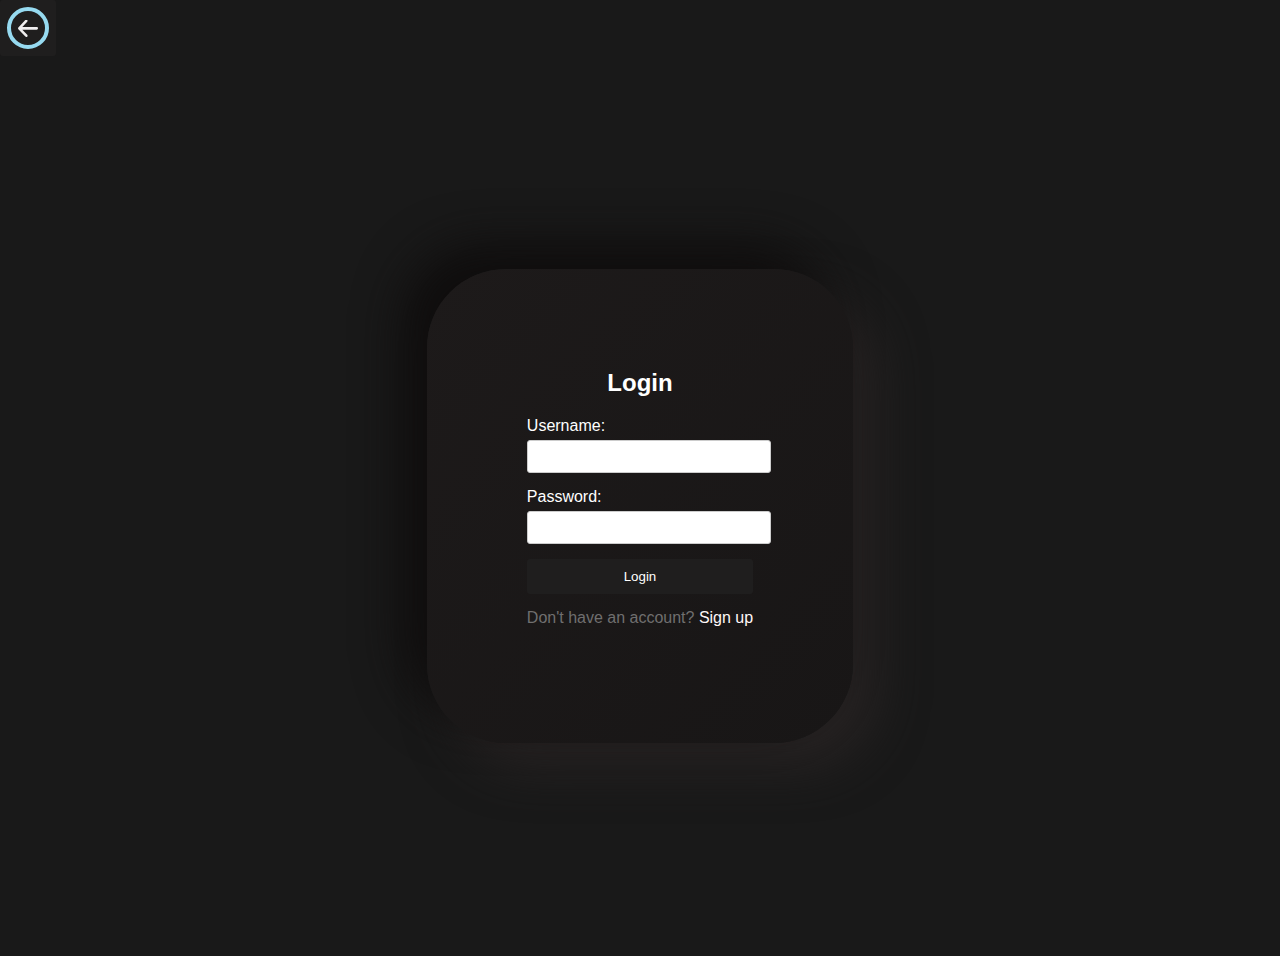
<file: login.html>
<!DOCTYPE html>
<html lang="en">
<head>
    <meta charset="UTF-8">
    <meta name="viewport" content="width=device-width, initial-scale=1.0">
    <title>Login</title>
    <link rel="stylesheet" href="LoginStyles.css">
</head>
<body>
    
    <button class="button" onclick="window.location.href = './';">
        <div class="button-box">
          <span class="button-elem">
            <svg viewBox="0 0 46 40" xmlns="http://www.w3.org/2000/svg">
              <path
                d="M46 20.038c0-.7-.3-1.5-.8-2.1l-16-17c-1.1-1-3.2-1.4-4.4-.3-1.2 1.1-1.2 3.3 0 4.4l11.3 11.9H3c-1.7 0-3 1.3-3 3s1.3 3 3 3h33.1l-11.3 11.9c-1 1-1.2 3.3 0 4.4 1.2 1.1 3.3.8 4.4-.3l16-17c.5-.5.8-1.1.8-1.9z"
              ></path>
            </svg>
          </span>
          <span class="button-elem">
            <svg viewBox="0 0 46 40">
              <path
                d="M46 20.038c0-.7-.3-1.5-.8-2.1l-16-17c-1.1-1-3.2-1.4-4.4-.3-1.2 1.1-1.2 3.3 0 4.4l11.3 11.9H3c-1.7 0-3 1.3-3 3s1.3 3 3 3h33.1l-11.3 11.9c-1 1-1.2 3.3 0 4.4 1.2 1.1 3.3.8 4.4-.3l16-17c.5-.5.8-1.1.8-1.9z"
              ></path>
            </svg>
          </span>
        </div>
      </button>
      
    <div class="container">
        <div class="login-box">
            <h2>Login</h2>
            <form>
                <div class="input-group">
                    <label for="username">Username:</label>
                    <input type="text" id="username" name="username" required>
                </div>
                <div class="input-group">
                    <label for="password">Password:</label>
                    <input type="password" id="password" name="password" required>
                </div>
                <button type="submit">Login</button>
            </form>
            <p class="dhac">Don't have an account? <a class="signup1" href="./signup">Sign up</a></p>
        </div>
    </div>
</body>
</html>
</file>
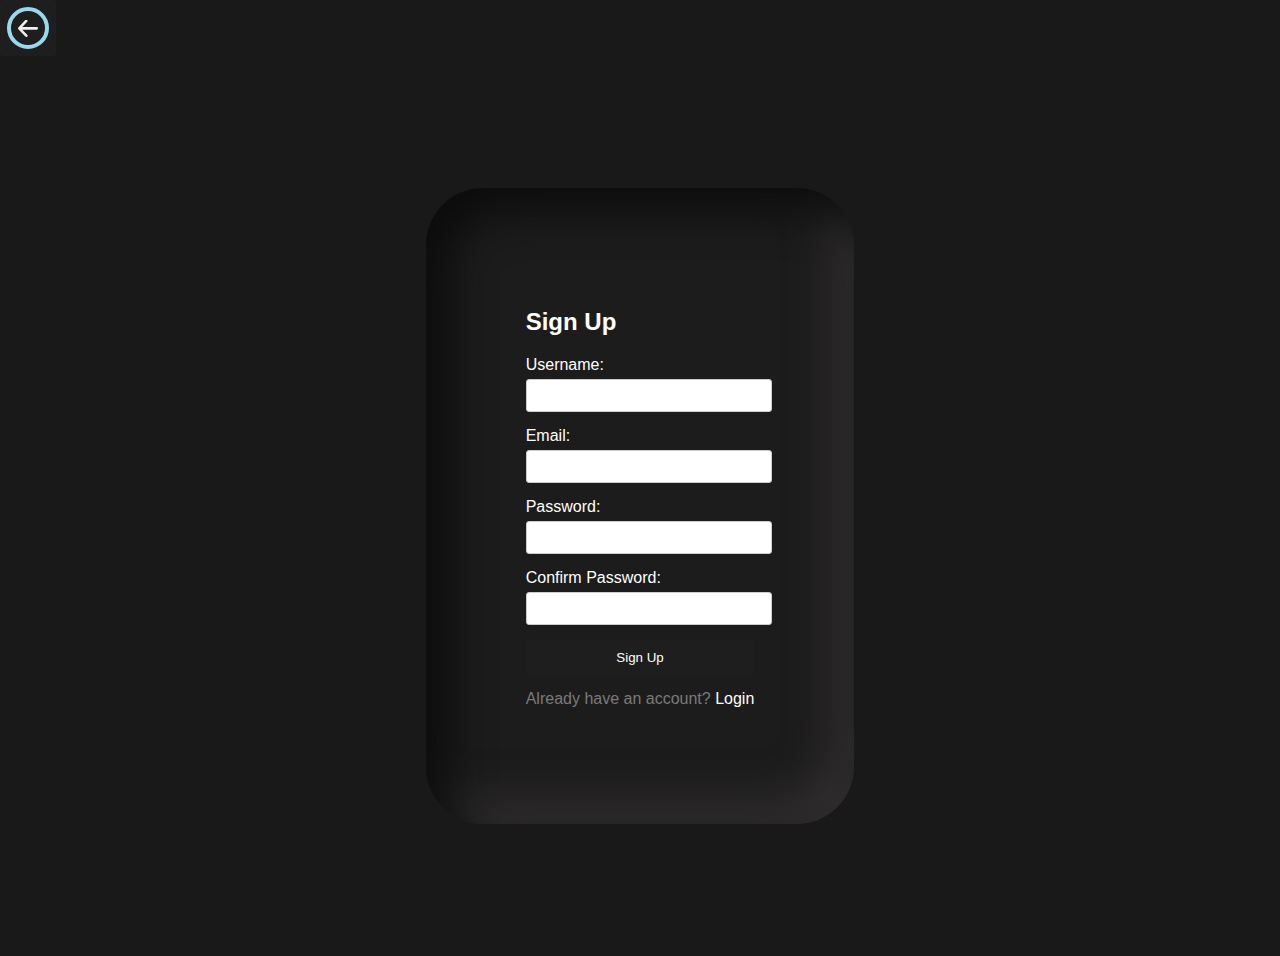
<file: signup.html>
<!DOCTYPE html>
<html lang="en">
<head>
    <meta charset="UTF-8">
    <meta name="viewport" content="width=device-width, initial-scale=1.0">
    <title>Sign Up</title>
    <link rel="stylesheet" href="LoginStyles.css">
</head>
<body>
    <button class="button" onclick="window.location.href = './';">
        <div class="button-box">
          <span class="button-elem">
            <svg viewBox="0 0 46 40" xmlns="http://www.w3.org/2000/svg">
              <path
                d="M46 20.038c0-.7-.3-1.5-.8-2.1l-16-17c-1.1-1-3.2-1.4-4.4-.3-1.2 1.1-1.2 3.3 0 4.4l11.3 11.9H3c-1.7 0-3 1.3-3 3s1.3 3 3 3h33.1l-11.3 11.9c-1 1-1.2 3.3 0 4.4 1.2 1.1 3.3.8 4.4-.3l16-17c.5-.5.8-1.1.8-1.9z"
              ></path>
            </svg>
          </span>
          <span class="button-elem">
            <svg viewBox="0 0 46 40">
              <path
                d="M46 20.038c0-.7-.3-1.5-.8-2.1l-16-17c-1.1-1-3.2-1.4-4.4-.3-1.2 1.1-1.2 3.3 0 4.4l11.3 11.9H3c-1.7 0-3 1.3-3 3s1.3 3 3 3h33.1l-11.3 11.9c-1 1-1.2 3.3 0 4.4 1.2 1.1 3.3.8 4.4-.3l16-17c.5-.5.8-1.1.8-1.9z"
              ></path>
            </svg>
          </span>
        </div>
      </button>
      
    <div class="container">
        <div class="signup-box">
            <h2>Sign Up</h2>
            <form>
                <div class="input-group">
                    <label for="username">Username:</label>
                    <input type="text" id="username" name="username" required>
                </div>
                <div class="input-group">
                    <label for="email">Email:</label>
                    <input type="email" id="email" name="email" required>
                </div>
                <div class="input-group">
                    <label for="password">Password:</label>
                    <input type="password" id="password" name="password" required>
                </div>
                <div class="input-group">
                    <label for="confirm-password">Confirm Password:</label>
                    <input type="password" id="confirm-password" name="confirm-password" required>
                </div>
                <button type="submit">Sign Up</button>
            </form>
            <p class="a1">Already have an account? <a class="a2"href="./login">Login</a></p>
        </div>
    </div>
</body>
</html>
</file>
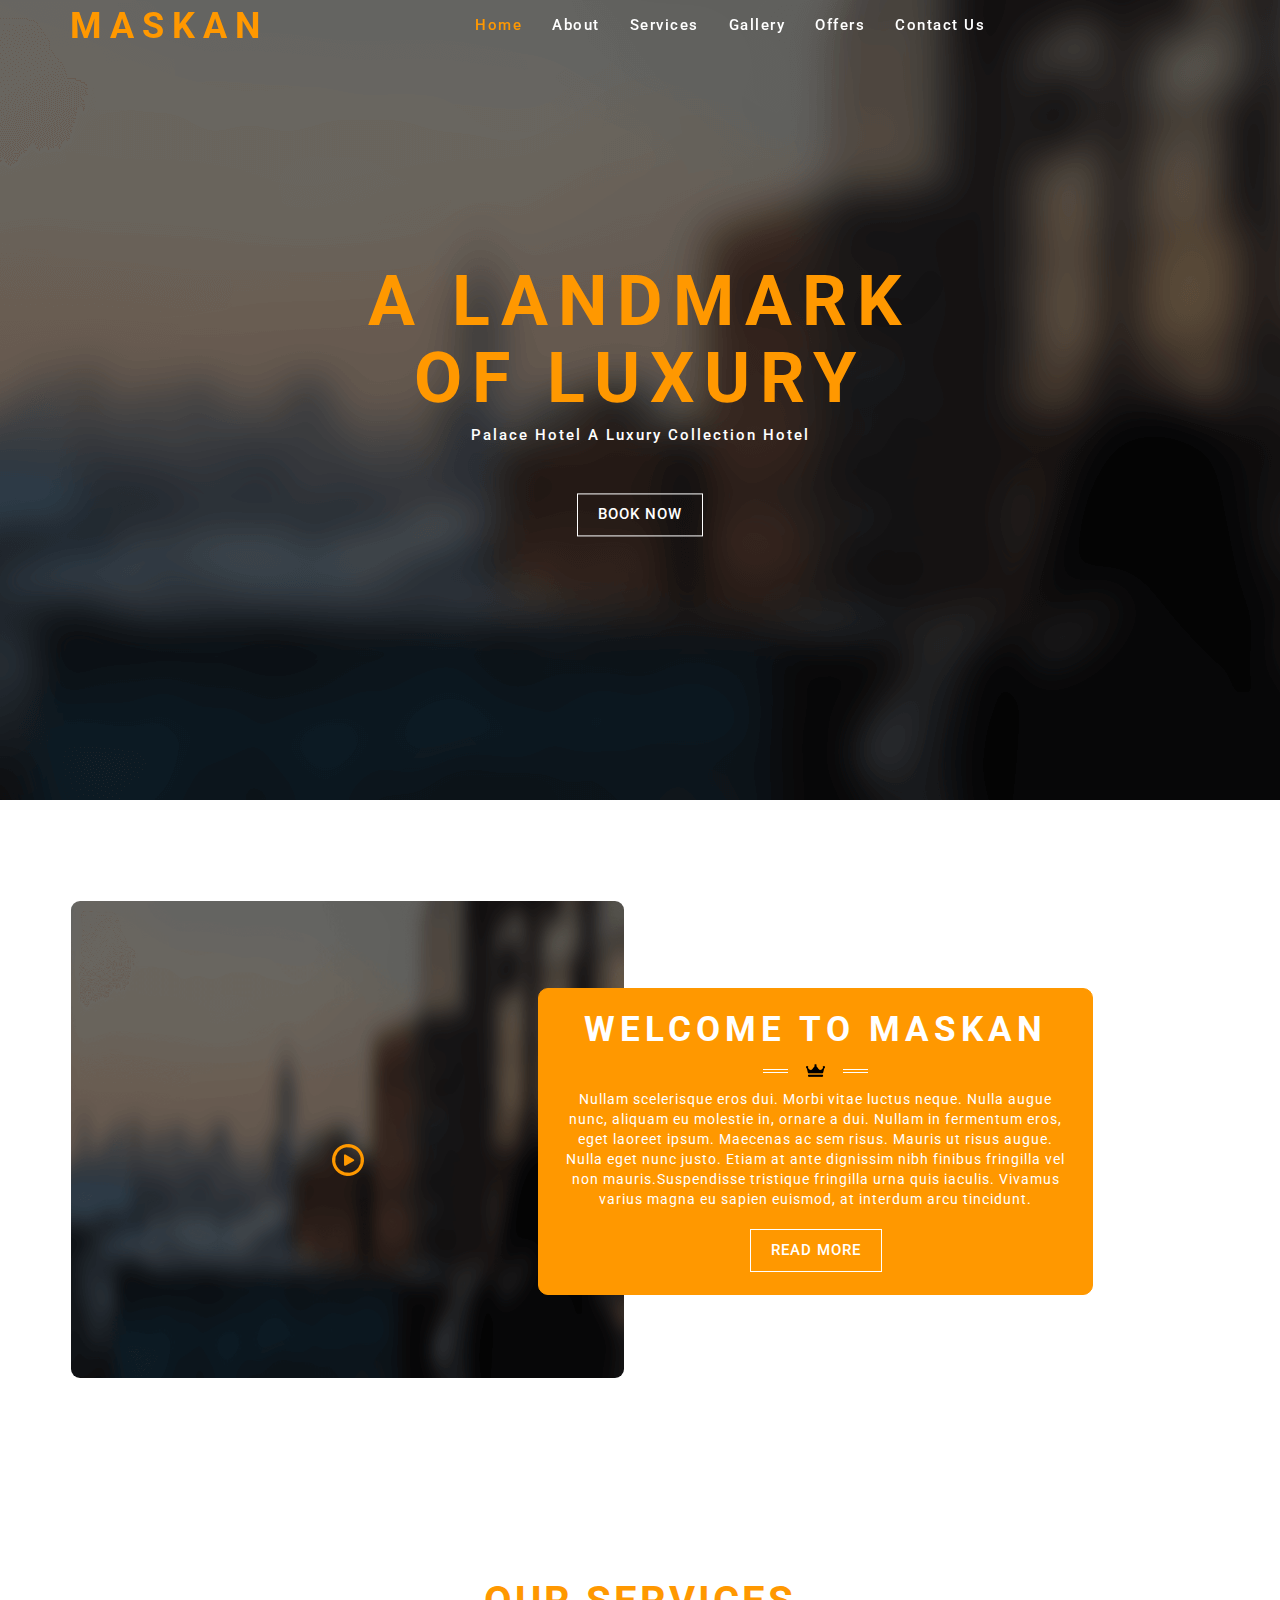
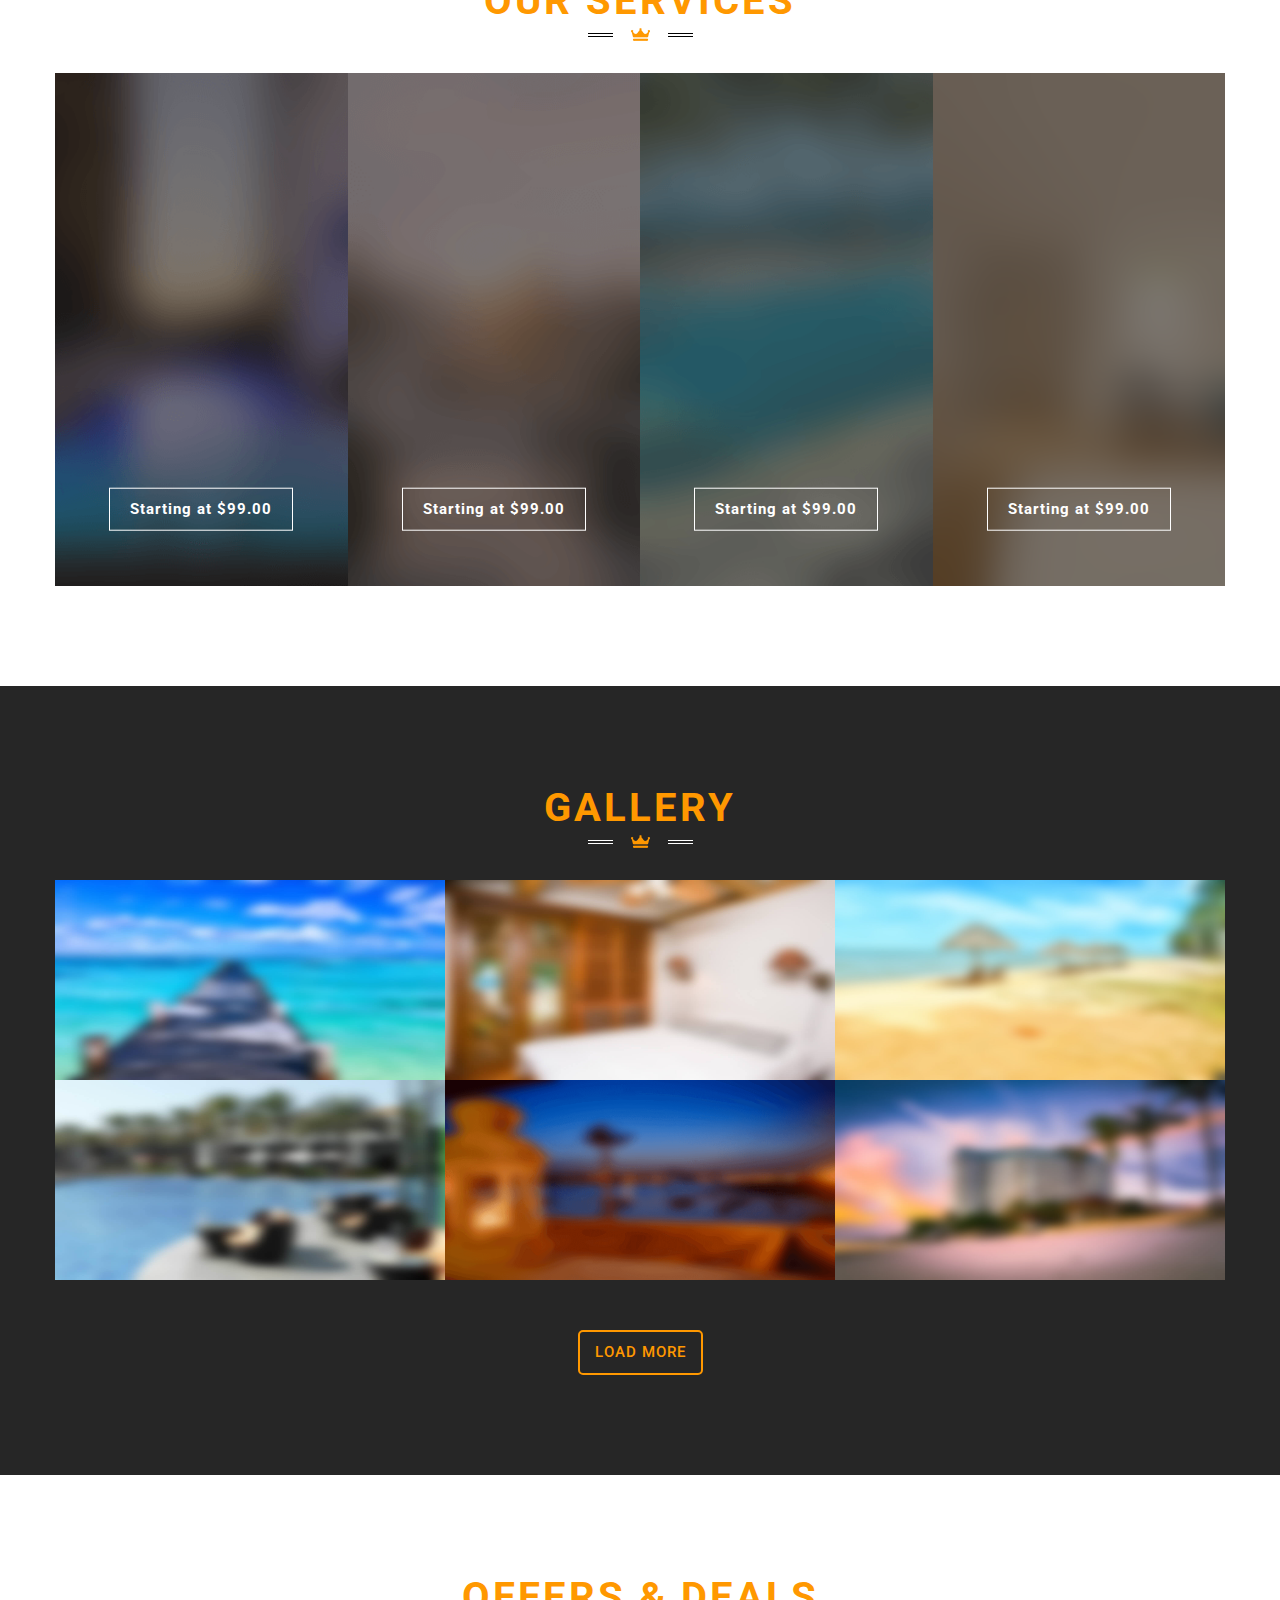
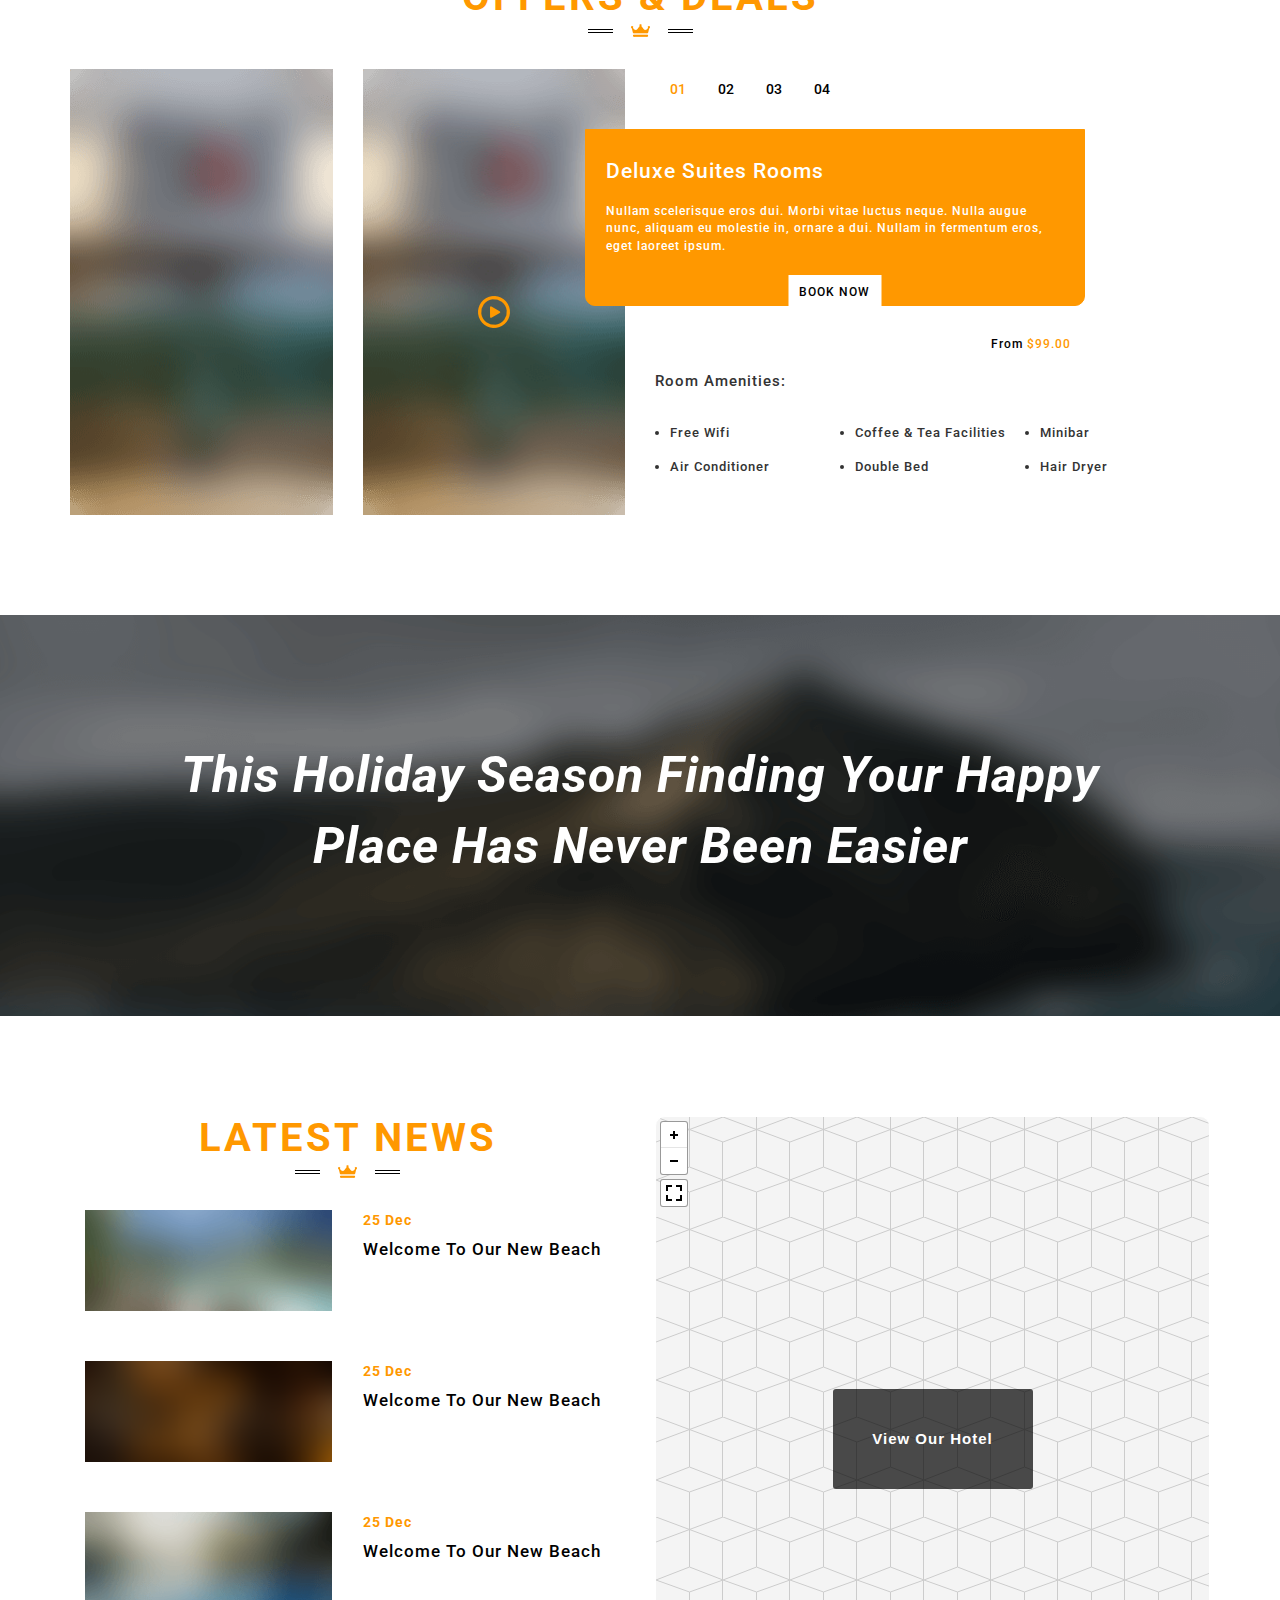
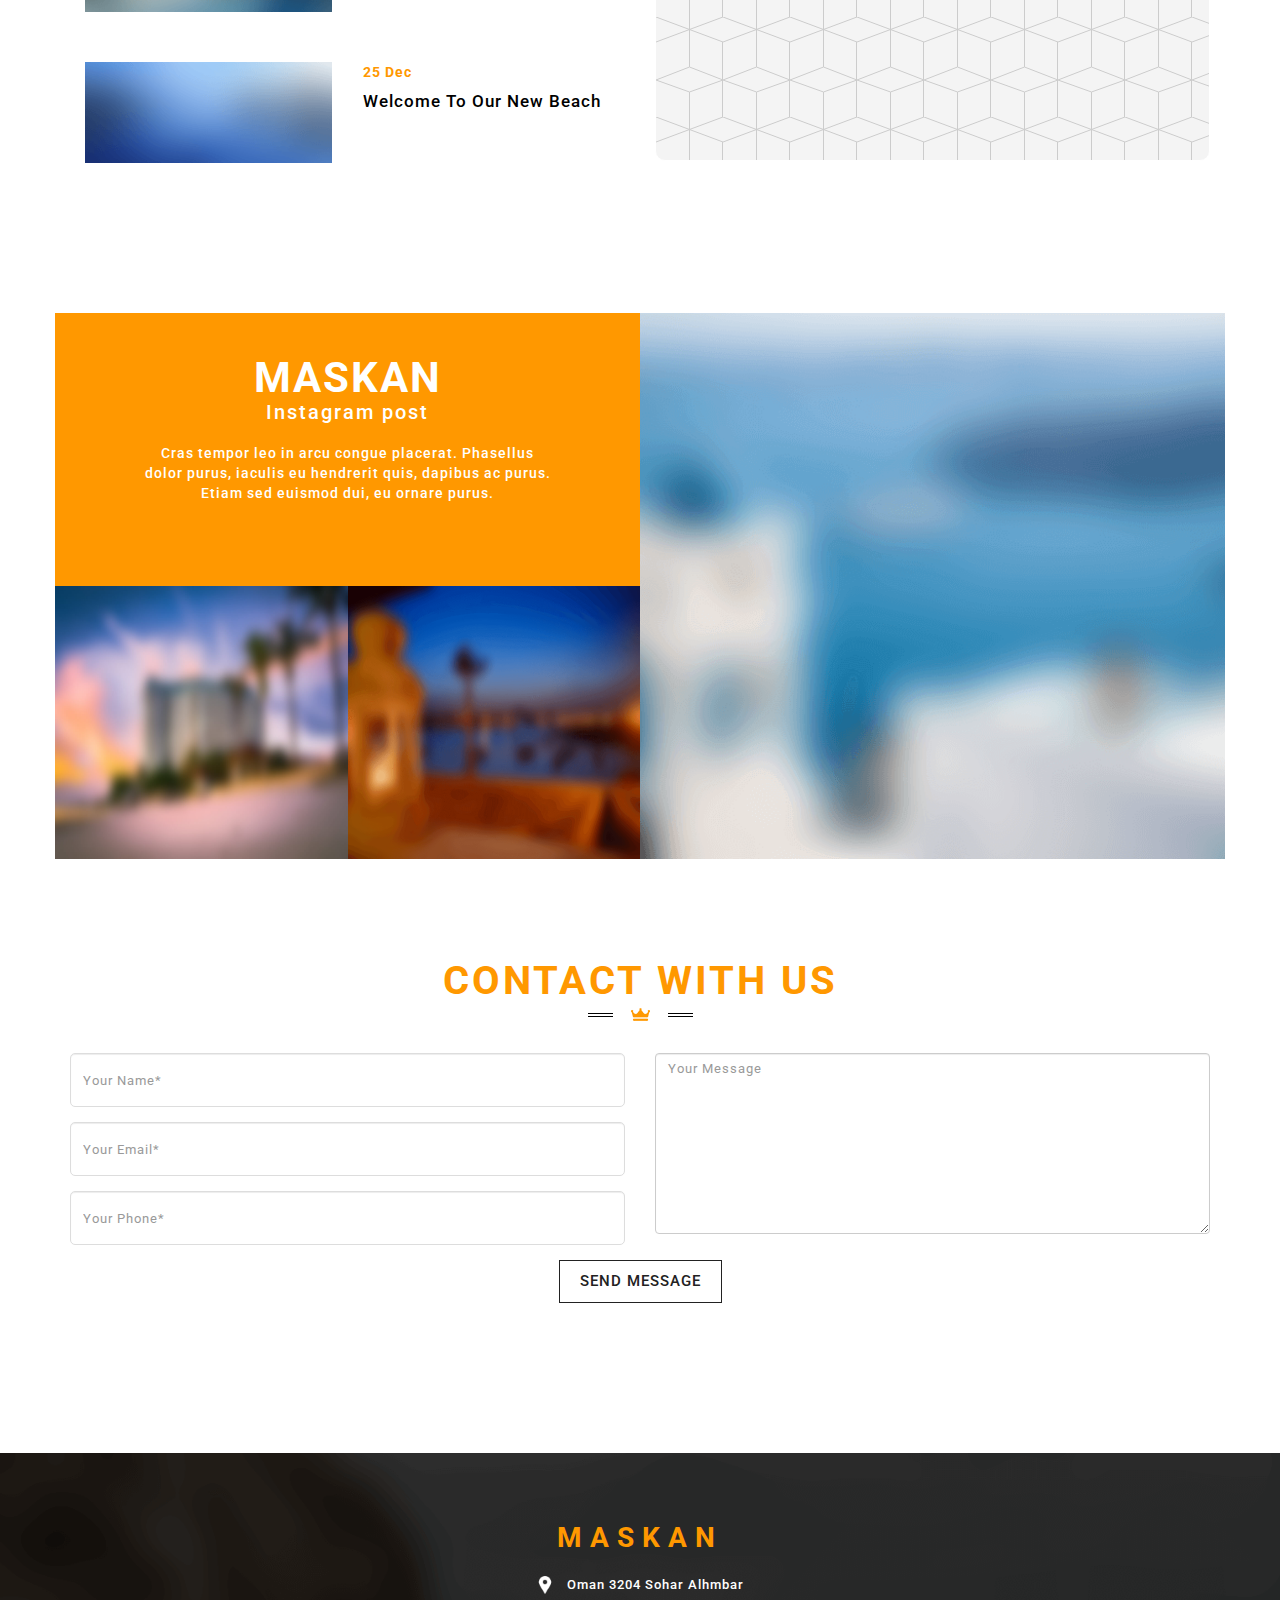
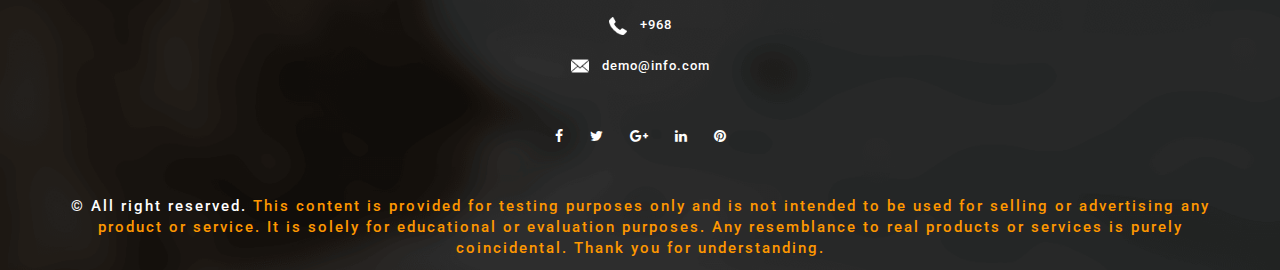
<file: projects/Maskan/home.html>
<!DOCTYPE html>
<html>
    <head>
        <title>Maskan</title>
        <meta charset="UTF-8">
        <meta name="viewport" content="width=device-width, initial-scale=1.0">
        <link rel="icon" href="images/favicon.png"/>
        <link href="css/bootstrap.min.css" rel="stylesheet">
        <link href="fonts/font-awesome/css/font-awesome.min.css" rel="stylesheet" type="text/css">
        <link href="css/style.css" rel="stylesheet">
        <link href="css/magnific-popup.css" rel="stylesheet">
        <link href="css/responsive.css" rel="stylesheet">
        <link href="css/scrolling-nav.css" rel="stylesheet">
        <script src="js/jquery.min.js" type="text/javascript"></script>
        <script src="js/bootstrap.min.js" type="text/javascript"></script>
        <script src="js/scrolling-nav.js" type="text/javascript"></script>
        <script src="js/magnific-popup.js" type="text/javascript"></script>
        <script src="js/custom.js" type="text/javascript"></script>
        <link rel="stylesheet" href="css/pannellum.css"/>
        <script type="text/javascript" src="js/pannellum.js"></script>
        <script type="text/javascript" src="js/libpannellum.js"></script>
    </head>

    <body id="myPage" data-spy="scroll" data-target=".navbar" data-offset="50">

        <!--Navigation Bar Section-->
        <nav class="navbar navbar-default navbar-fixed-top tv-navbar-padding-10">
            <div class="container">
                <div class="row">
                    <div class="col-md-4 col-sm-12 col-xs-12">
                        <div class="navbar-header text-center">
                            <a class="navbar-brand" href="home.html">
                                <p class="tv-main-title">Maskan</p>
                            </a>
                            <button type="button" class="navbar-toggle" data-toggle="collapse" data-target="#tv-navbar">
                                <span class="icon-bar"></span>
                                <span class="icon-bar"></span>
                                <span class="icon-bar"></span>
                            </button>
                        </div>
                    </div>
                    <div class="col-md-8 col-sm-12 col-xs-12">
                        <div class="collapse navbar-collapse" id="tv-navbar">
                            <ul class="nav navbar-nav text-center main-menu">
                                <li class="active"><a href="#myPage">Home</a></li>
                                <li class=""><a href="#about">about</a></li>
                                <li class=""><a href="#service">Services</a></li>
                                <li class=""><a href="#gallery">gallery</a></li>
                                <li class=""><a href="#offers">offers</a></li>
                                <li class=""><a href="#contact">contact us</a></li>
                                <li class="dropdown">
                                
                                </li>
                            </ul>
                        </div>
                    </div>
                </div>
            </div>
        </nav>
        <!--Navigation Bar Section-->


        <!-- Banner Section -->
        <div class="tv-image-overlay" id="banner" style="background: rgba(0, 0, 0, 0) url('images/bgbanner.png') no-repeat scroll center top / cover;">
            <div class="container">
                <div class="row">
                    <div class="tv-banner-content">
                        <h2 class="tv-banner-title">a landmark</h2>
                        <h2 class="tv-center-banner-title">of luxury</h2>
                        <h5 class="tv-banner-sub-title">palace hotel a luxury collection hotel</h5>
                        <div class="view-button">
                            <a class="btn v-button" href="">Book Now</a>
                        </div>
                    </div>
                </div>
            </div>
        </div> 

        <!-- End Banner Section -->

        <!-- Video Model -->
        <section>
            <div class="container">
                <div class="modal fade" id="myModal" tabindex="-1" role="dialog" aria-labelledby="exampleModalLabel" aria-hidden="true" style="display: none;">
                    <div class="modal-dialog" role="document">
                        <div class="modal-content">
                            <div class="modal-body">
                                <button type="button" class="close" data-dismiss="modal" aria-label="Close">
                                    <span aria-hidden="true">×</span>
                                </button>
                                <div class="embed-responsive embed-responsive-16by9">
                                    <iframe class="embed-responsive-item" src="https://www.youtube.com/embed/2CnPQzzA9Hc?rel=0" frameborder="0" id="video" allowscriptaccess="always" allowfullscreen=""></iframe>
                                </div>
                            </div>
                        </div>
                    </div>
                </div>
            </div>
        </section>

        <section>
            <div class="container">
                <div class="modal fade" id="myModal2" tabindex="-1" role="dialog" aria-labelledby="exampleModalLabel" aria-hidden="true" style="display: none;">
                    <div class="modal-dialog" role="document">
                        <div class="modal-content">
                            <div class="modal-body">
                                <button type="button" class="close" data-dismiss="modal" aria-label="Close">
                                    <span aria-hidden="true">×</span>
                                </button>
                                <div class="embed-responsive embed-responsive-16by9">
                                    <iframe class="embed-responsive-item" src="https://www.youtube.com/embed/2CnPQzzA9Hc?rel=0" frameborder="0" id="video" allowscriptaccess="always" allowfullscreen=""></iframe>
                                </div>
                            </div>
                        </div>
                    </div>
                </div>
            </div>
        </section>
        <!-- End Video Model -->

        <!-- Welcome Section -->
        <section class="tv-section-padding" id="about">
            <div class="container">
                <div class="row ">
                    <div class="tv-welcome-content">
                        <div class="col-md-6 col-sm-12">
                            <div class="tv-welcome-image">
                                <img src="images/bgbanner.png" class="tv-welcome-img-effect tv-all-img img-responsive">
                                <button class="video-section__icon" data-toggle="modal" data-target="#myModal"><img src="images/play-button(1).png" alt="">
                                </button>
                            </div>
                        </div>
                        <div class="col-md-6 col-sm-12 block-margin">
                            <div class="tv-welcome-desc text-center">
                                <h2>welcome to Maskan</h2>
                                <img src="images/Icon3.png">
                                <p>Nullam scelerisque eros dui. Morbi vitae luctus neque. Nulla augue nunc, aliquam eu molestie in, ornare a dui. Nullam in fermentum eros, eget laoreet ipsum. Maecenas ac sem risus. Mauris ut risus augue. Nulla eget nunc justo. Etiam at ante dignissim nibh finibus fringilla vel non mauris.Suspendisse tristique fringilla urna quis iaculis. Vivamus varius magna eu sapien euismod, at interdum arcu tincidunt.</p>
                                <div class="readmore-button">
                                    <a class="btn read-button" href="">Read More</a>
                                </div>
                            </div>
                        </div>
                    </div>
                </div>
            </div>
        </section>    
        <!-- End Welcome Section -->

        <!-- Our Services Section -->
        <!--        <section class="tv-section-padding" id="services">
                    <div class="container">
                        <div class="row text-center">
                            <div class="col-md-6 col-sm-12">
                                <div class="tv-services-img">
                                    <img src="images/Image2.png" class="tv-all-img img-responsive">
                                </div>
                            </div>
        
                            <div class="col-md-6 col-sm-12">
                                <div class="tv-services-desc">
                                    <div class="tv-section-title text-center">
                                        <h2>Our Services</h2>
                                        <img src="images/Icon1.png">
                                    </div>
                                    <div class="tv-service-clear">
                                        <div class="col-md-6 col-sm-6">
                                            <div class="tv-services-content">
                                                <img src="images/icon1.png">
                                                <h4>Lorem Ipsum</h4>
                                                <p>Cras tempor leo in arcu congue placerat</p>
                                            </div>
                                        </div>
                                        <div class="col-md-6 col-sm-6">
                                            <div class="tv-services-content">
                                                <img src="images/icon2.png">
                                                <h4>Lorem Ipsum</h4>
                                                <p>Cras tempor leo in arcu congue placerat</p>
                                            </div>
                                        </div>
                                        <div class="col-md-6 col-sm-6">
                                            <div class="tv-services-content">
                                                <img src="images/icon3.png">
                                                <h4>Lorem Ipsum</h4>
                                                <p>Cras tempor leo in arcu congue placerat</p>
                                            </div>
                                        </div>
                                        <div class="col-md-6 col-sm-6">
                                            <div class="tv-services-content">
                                                <img src="images/icon4.png">
                                                <h4>Lorem Ipsum</h4>
                                                <p>Cras tempor leo in arcu congue placerat</p>
                                            </div>
                                        </div>
                                        <div class="col-md-6 col-sm-6">
                                            <div class="tv-services-content">
                                                <img src="images/icon5.png">
                                                <h4>Lorem Ipsum</h4>
                                                <p>Cras tempor leo in arcu congue placerat</p>
                                            </div>
                                        </div>
                                        <div class="col-md-6 col-sm-6">
                                            <div class="tv-services-content">
                                                <img src="images/icon6.png">
                                                <h4>Lorem Ipsum</h4>
                                                <p>Cras tempor leo in arcu congue placerat</p>
                                            </div>
                                        </div>
                                        </div>
                                </div>
                            </div>
                        </div>
                    </div>
                </section>-->
        <!-- End Our Services Section -->

        <!-- Price Section -->
        <section id="service" class="tv-section-padding">
            <div class="container">
                <div class="row">
                    <div class="tv-section-title text-center tv-margin-bottom">
                        <h2>Our Services</h2>
                        <img src="images/Icon1.png">
                    </div>
                    <div class="tv-col-padding col-md-3 col-sm-6">
                        <div class="tv-price-content">
                            <img src="images/Image3.png" class="tv-all-img img-responsive">

                            <div class="price-button">
                                <a class="btn p-button" href="">Starting at $99.00</a>
                            </div>
                            <div class="overlay">
                                <div class="hover-effect-text">
                                    <h3>City Hotel</h3>
                                    <p>Cras tempor leo in arcu congue placerat Cras tempor leo in arcu congue placerat</p>
                                    <div class="price-overlay-button">
                                        <a class="btn o-button" href="">Book Now<i class="fa fa-hand-o-right hand-icon"></i></a>
                                    </div>
                                </div>
                            </div>
                        </div>
                    </div>
                    <div class="tv-col-padding col-md-3 col-sm-6">
                        <div class="tv-price-content">
                            <img src="images/Image4.png" class="tv-all-img img-responsive">
                            <div class="price-button">
                                <a class="btn p-button" href="">Starting at $99.00</a>
                            </div>
                            <div class="overlay">
                                <div class="hover-effect-text">
                                    <h3>Villa Graden</h3>
                                    <p>Cras tempor leo in arcu congue placerat Cras tempor leo in arcu congue placerat</p>
                                    <div class="price-overlay-button">
                                        <a class="btn o-button" href="">Book Now<i class="fa fa-hand-o-right hand-icon"></i></a>
                                    </div>
                                </div>
                            </div>
                        </div>
                    </div>
                    <div class="tv-col-padding col-md-3 col-sm-6">
                        <div class="tv-price-content">
                            <img src="images/Image5.png" class="tv-all-img img-responsive">
                            <div class="price-button">
                                <a class="btn p-button" href="">Starting at $99.00</a>
                            </div>
                            <div class="overlay">
                                <div class="hover-effect-text">
                                    <h3>Infinite pool villa</h3>
                                    <p>Cras tempor leo in arcu congue placerat Cras tempor leo in arcu congue placerat</p>
                                    <div class="price-overlay-button">
                                        <a class="btn o-button" href="">Book Now<i class="fa fa-hand-o-right hand-icon"></i></a>
                                    </div>
                                </div>
                            </div>
                        </div>
                    </div>
                    <div class="tv-col-padding col-md-3 col-sm-6">
                        <div class="tv-price-content">
                            <img src="images/Image6.png" class="tv-all-img img-responsive">
                            <div class="price-button">
                                <a class="btn p-button" href="">Starting at $99.00</a>
                            </div>
                            <div class="overlay">
                                <div class="hover-effect-text">
                                    <h3>city homestay</h3>
                                    <p>Cras tempor leo in arcu congue placerat Cras tempor leo in arcu congue placerat</p>
                                    <div class="price-overlay-button">
                                        <a class="btn o-button" href="">Book Now<i class="fa fa-hand-o-right hand-icon"></i></a>
                                    </div>
                                </div>
                            </div>
                        </div>
                    </div>
                </div>
            </div>
        </section>
        <!-- End Price Section -->

        <!-- Gallery Section -->
        <section id="gallery" class="section-bg-color tv-section-padding">
            <div class="container">
                <div class="row">
                    <div class="tv-section-title tv-margin-bottom text-center">
                        <h2>Gallery</h2>
                        <img src="images/Icon2.png">
                    </div>
                    <div class="tv-col-padding col-md-4 col-sm-4">
                        <div class="tv-gallery-content">
                            <a data-image-popup="" href="images/Image23.jpeg">
                                <img src="images/Image23.jpeg" class="tv-all-img img-responsive tv-popup-img">
                                <div class="overlay">
                                    <div class="text"><img src="images/add1.png"></div>
                                </div> 
                            </a>
                        </div>
                    </div>
                    <div class="tv-col-padding col-md-4 col-sm-4">
                        <div class="tv-gallery-content">
                            <a data-image-popup="" href="images/Image24.jpeg">
                                <img src="images/Image24.jpeg" class="tv-all-img img-responsive tv-popup-img">
                                <div class="overlay">
                                    <div class="text"><img src="images/add1.png"></div>
                                </div>
                            </a>
                        </div>
                    </div>
                    <div class="tv-col-padding col-md-4 col-sm-4">
                        <div class="tv-gallery-content">
                            <a data-image-popup="" href="images/Image27.jpeg">
                                <img src="images/Image27.jpeg" class="tv-all-img img-responsive tv-popup-img">
                                <div class="overlay">
                                    <div class="text"><img src="images/add1.png"></div>
                                </div>
                            </a>
                        </div>
                    </div>
                    <div class="tv-col-padding col-md-4 col-sm-4">
                        <div class="tv-gallery-content">
                            <a data-image-popup="" href="images/Image28.jpeg">
                                <img src="images/Image28.jpeg" class="tv-all-img img-responsive tv-popup-img">
                                <div class="overlay">
                                    <div class="text"><img src="images/add1.png"></div>
                                </div>
                            </a>
                        </div>
                    </div>
                    <div class="tv-col-padding col-md-4 col-sm-4">
                        <div class="tv-gallery-content">
                            <a data-image-popup="" href="images/Image29.png">
                                <img src="images/Image29.png" class="tv-all-img img-responsive tv-popup-img">
                                <div class="overlay">
                                    <div class="text"><img src="images/add1.png"></div>
                                </div>
                            </a>
                        </div>
                    </div>
                    <div class="tv-col-padding col-md-4 col-sm-4">
                        <div class="tv-gallery-content">
                            <a data-image-popup="" href="images/Image30.jpeg">
                                <img src="images/Image30.jpeg" class="tv-all-img img-responsive tv-popup-img">
                                <div class="overlay">
                                    <div class="text">
                                        <img src="images/add1.png">
                                    </div>
                                </div>
                            </a>
                        </div>
                    </div>
                    <div class="col-md-12 col-sm-12">
                        <div class="tv-load-button text-center">
                            <div class="load-button">
                                <a class="btn l-button" href="">Load More</a>
                            </div>
                        </div>
                    </div>
                </div>
            </div>
        </section>
        <!-- End Gallery Section -->

        <!--Offer & Deals Section-->
        <section class="tv-section-padding" id="offers">
            <div class="container">
                <div class="row">
                    <div class="tv-section-title text-center tv-margin-bottom">
                        <h2>Offers & Deals</h2>
                        <img src="images/Icon1.png">
                    </div>
                    <div class="col-md-3 col-sm-6">
                        <img src="images/Image 13.png" class="tv-all-img img-responsive">
                    </div>
                    <div class="col-md-3 col-sm-6">
                        <img src="images/Image 13.png" class="tv-all-img img-responsive">
                        <button class="video-section__icon" data-toggle="modal" data-target="#myModal2"><img src="images/play-button(1).png" alt="">
                        </button>
                    </div>
                    <div class="col-md-6 col-sm-12">
                        <ul class="nav nav-pills text-right">
                            <li class="active"><a data-toggle="pill" href="#room1">01</a></li>
                            <li><a data-toggle="pill" href="#room2">02</a></li>
                            <li><a data-toggle="pill" href="#room3">03</a></li>
                            <li><a data-toggle="pill" href="#room4">04</a></li>
                        </ul>

                        <div class="tab-content">
                            <div id="room1" class="tab-pane fade in active">
                                <div class="tv-tabs-content">
                                    <h3>Deluxe Suites Rooms</h3>
                                    <p>Nullam scelerisque eros dui. Morbi vitae luctus neque. Nulla augue nunc, aliquam eu molestie in, ornare a dui. Nullam in fermentum eros, eget laoreet ipsum.</p>
                                    <div class="tab-button">
                                        <button class="btn tab-sub-button">Book Now</button>
                                    </div>
                                </div>
                                <div class="tv-tabs-price-content">
                                    <p>From <span>$99.00</span></p>
                                </div>
                                <h4 class="tv-inner-title">Room Amenities:</h4>
                                <div class="col-md-4 col-sm-4">
                                    <div class="tv-room-block">
                                        <ul>
                                            <li>Free Wifi</li>
                                            <li>Air Conditioner</li>
                                        </ul>
                                    </div>
                                </div>
                                <div class="col-md-4 col-sm-4">
                                    <div class="tv-room-block">
                                        <ul>
                                            <li>Coffee & Tea Facilities</li>
                                            <li>Double Bed</li>
                                        </ul>
                                    </div>
                                </div>
                                <div class="col-md-4 col-sm-4">
                                    <div class="tv-room-block">
                                        <ul>
                                            <li>Minibar</li>
                                            <li>Hair Dryer</li>
                                        </ul>
                                    </div>
                                </div>
                            </div>
                            <div id="room2" class="tab-pane fade">
                                <div class="tv-tabs-content">
                                    <h3>Deluxe Suites Rooms</h3>
                                    <p>Nullam scelerisque eros dui. Morbi vitae luctus neque. Nulla augue nunc, aliquam eu molestie in, ornare a dui. Nullam in fermentum eros, eget laoreet ipsum.</p>
                                    <div class="tab-button">
                                        <a class="btn tab-sub-button" href="">Book Now</a>
                                    </div>
                                </div>
                                <div class="tv-tabs-price-content">
                                    <p>From <span>$99.00</span></p>
                                </div>
                                <h4 class="tv-inner-title">Room Amenities:</h4>
                                <div class="col-md-4">
                                    <div class="tv-room-block">
                                        <ul>
                                            <li>Free Wifi</li>
                                            <li>Air Conditioner</li>
                                        </ul>
                                    </div>
                                </div>
                                <div class="col-md-4">
                                    <div class="tv-room-block">
                                        <ul>
                                            <li>Coffee & Tea Facilities</li>
                                            <li>Double Bed</li>
                                        </ul>
                                    </div>
                                </div>
                                <div class="col-md-4">
                                    <div class="tv-room-block">
                                        <ul>
                                            <li>Minibar</li>
                                            <li>Hair Dryer</li>
                                        </ul>
                                    </div>
                                </div>
                            </div>
                            <div id="room3" class="tab-pane fade">
                                <div class="tv-tabs-content">
                                    <h3>Deluxe Suites Rooms</h3>
                                    <p>Nullam scelerisque eros dui. Morbi vitae luctus neque. Nulla augue nunc, aliquam eu molestie in, ornare a dui. Nullam in fermentum eros, eget laoreet ipsum.</p>
                                    <div class="tab-button">
                                        <button class="btn tab-sub-button">Book Now</button>
                                    </div>
                                </div>
                                <div class="tv-tabs-price-content">
                                    <p>From <span>$99.00</span></p>
                                </div>
                                <h4 class="tv-inner-title">Room Amenities:</h4>
                                <div class="col-md-4">
                                    <div class="tv-room-block">
                                        <ul>
                                            <li>Free Wifi</li>
                                            <li>Air Conditioner</li>
                                        </ul>
                                    </div>
                                </div>
                                <div class="col-md-4">
                                    <div class="tv-room-block">
                                        <ul>
                                            <li>Coffee & Tea Facilities</li>
                                            <li>Double Bed</li>
                                        </ul>
                                    </div>
                                </div>
                                <div class="col-md-4">
                                    <div class="tv-room-block">
                                        <ul>
                                            <li>Minibar</li>
                                            <li>Hair Dryer</li>
                                        </ul>
                                    </div>
                                </div>
                            </div>
                            <div id="room4" class="tab-pane fade">
                                <div class="tv-tabs-content">
                                    <h3>Deluxe Suites Rooms</h3>
                                    <p>Nullam scelerisque eros dui. Morbi vitae luctus neque. Nulla augue nunc, aliquam eu molestie in, ornare a dui. Nullam in fermentum eros, eget laoreet ipsum.</p>
                                    <div class="tab-button">
                                        <a class="btn tab-sub-button" href="">Book Now</a>
                                    </div>
                                </div>
                                <div class="tv-tabs-price-content">
                                    <p>From <span>$99.00</span></p>
                                </div>
                                <h4 class="tv-inner-title">Room Amenities:</h4>
                                <div class="col-md-4">
                                    <div class="tv-room-block">
                                        <ul>
                                            <li>Free Wifi</li>
                                            <li>Air Conditioner</li>
                                        </ul>
                                    </div>
                                </div>
                                <div class="col-md-4">
                                    <div class="tv-room-block">
                                        <ul>
                                            <li>Coffee & Tea Facilities</li>
                                            <li>Double Bed</li>
                                        </ul>
                                    </div>
                                </div>
                                <div class="col-md-4">
                                    <div class="tv-room-block">
                                        <ul>
                                            <li>Minibar</li>
                                            <li>Hair Dryer</li>
                                        </ul>
                                    </div>
                                </div>
                            </div>
                        </div>
                    </div>
                </div>
            </div>
        </section>
        <!--End Offer & Deals Section-->

        <!--Season Section-->
        <section>
            <div class="tv-season-banner" style="background: rgba(0, 0, 0, 0) url('images/Image 14.png') no-repeat scroll center top / cover;">
                <div class="container">
                    <div class="row">
                        <div class="col-md-offset-1 col-md-10">
                            <div class="tv-season-content">
                                <p>This Holiday Season Finding Your Happy Place Has Never Been Easier</p>
                            </div> 
                        </div>
                    </div>
                </div>
            </div>
        </section>
        <!--End Season Section-->

        <!--Latest Section-->
        <section class="tv-section-padding" id="news">
            <div class="container">
                <div class="row text-center">
                    <div class="col-md-6 col-sm-6 col-xs-12">
                        <div class="tv-section-title text-center tv-margin-bottom">
                            <h2>Latest News</h2>
                            <img src="images/Icon1.png">
                        </div>
                        <div class="col-md-6 col-sm-6 col-xs-12">
                            <div class="tv-latest-images">
                                <img src="images/Image 15.png" class="img-responsive img-320">
                            </div>
                        </div>
                        <div class="col-md-6 col-sm-6 col-xs-12">
                            <div class="tv-latest-content">
                                <span>25 Dec</span>
                                <h4>Welcome To Our New Beach</h4>
                            </div>
                        </div>
                        <div class="clearfix"></div>
                        <div class="col-md-6 col-sm-6 col-xs-12">
                            <div class="tv-latest-images">
                                <img src="images/Image 16.png" class="img-responsive img-320">
                            </div>
                        </div>
                        <div class="col-md-6 col-sm-6 col-xs-12">
                            <div class="tv-latest-content">
                                <span>25 Dec</span>
                                <h4>Welcome To Our New Beach</h4>
                            </div>
                        </div>
                        <div class="clearfix"></div>
                        <div class="col-md-6 col-sm-6 col-xs-12">
                            <div class="tv-latest-images">
                                <img src="images/Image 17.png" class="img-responsive img-320">
                            </div>
                        </div>
                        <div class="col-md-6 col-sm-6 col-xs-12">
                            <div class="tv-latest-content">
                                <span>25 Dec</span>
                                <h4>Welcome To Our New Beach</h4>
                            </div>
                        </div>
                        <div class="clearfix"></div>
                        <div class="col-md-6 col-sm-6 col-xs-12">
                            <div class="tv-latest-images">
                                <img src="images/Image 18.png" class="img-responsive img-320">
                            </div>
                        </div>
                        <div class="col-md-6 col-sm-6 col-xs-12">
                            <div class="tv-latest-content">
                                <span>25 Dec</span>
                                <h4>Welcome To Our New Beach</h4>
                            </div>
                        </div>
                    </div>
                    <div class="col-md-6 col-sm-6 col-xs-12">
                        <div id="panorama"></div>
                    </div>
                    <script>
                        pannellum.viewer('panorama', {
                            "type": "equirectangular",
                            "panorama": "images/360_videos.jpg"
                        });
                    </script>
                </div>
            </div>
        </section>
        <!--End Latest Section-->

        <!--second Image Gallery-->
        <section class="">
            <div class="container">
                <div class="row text-center">
                    <div class="padding-0 col-md-6 col-sm-12">
                        <div class="padding-0 col-md-12 col-sm-12">
                            <div class="tv-instagallery-content">
                                <h2>Maskan</h2>
                                <h4>Instagram post</h4>
                                <p>Cras tempor leo in arcu congue placerat. Phasellus dolor purus, iaculis eu hendrerit quis, dapibus ac purus. Etiam sed euismod dui, eu ornare purus.</p>     
                            </div>
                        </div>
                        <div class="padding-0 col-md-6 col-sm-12">
                            <div class="tv-instagallery-image">
                                <a data-image-popup="" href="images/Image30.jpeg">
                                    <img src="images/Image30.jpeg" class="img-responsive tv-insta-height">
                                    <div class="overlay">
                                        <div class="text"><img src="images/icon(1).png"></div>
                                    </div>
                                </a>
                            </div>
                        </div>
                        <div class="padding-0 col-md-6 col-sm-12">
                            <div class="tv-instagallery-image">
                                <a data-image-popup="" href="images/Image29.png">
                                    <img src="images/Image29.png" class="img-responsive tv-insta-height">
                                    <div class="overlay">
                                        <div class="text"><img src="images/icon(1).png"></div>
                                    </div>
                                </a>
                            </div>
                        </div>
                    </div>
                    <div class="padding-0 col-md-6 col-sm-12">
                        <div class="tv-instagallery-image">
                            <a data-image-popup="" href="images/Image 21.png">
                                <img src="images/Image 21.png" class="img-responsive">
                                <div class="overlay">
                                    <div class="text"><img src="images/icon(1).png"></div>
                                </div>
                            </a>
                        </div>
                    </div>
                </div>
            </div>
        </section>
        <!--End Second Image Gallery-->

        <section class="tv-section-padding" id="contact">
            <div class="container">
                <div class="row">
                    <div class="tv-section-title text-center tv-margin-bottom">
                        <h2>Contact With Us</h2>
                        <img src="images/Icon1.png">
                    </div>
                    <form>
                        <div class="contactus">
                            <div class="col-md-6">
                                <div class="form-group contact-form">
                                    <input id="name" class="form-control placeholder-fix" placeholder="Your Name*" required="" aria-invalid="false" type="text">
                                </div>
                                <div class="form-group contact-form">
                                    <input id="name" class="form-control placeholder-fix" placeholder="Your Email*" required="" aria-invalid="false" type="text">
                                </div>
                                <div class="form-group contact-form">
                                    <input id="name" class="form-control placeholder-fix" placeholder="Your Phone*" required="" aria-invalid="false" type="text">
                                </div>
                            </div>
                            <div class="col-md-6">
                                <textarea name="message" id="message" class="form-control placeholder-fix" rows="9" placeholder="Your Message" required="" aria-invalid="false"></textarea>
                            </div>
                        </div>
                        <div class="clearfix">

                        </div>
                        <div class="action-buttons text-center">
                            <button class="btn tv-contact-button" type="submit">Send Message</button>
                        </div>
                        <div class="clearfix">

                        </div>
                    </form>
                </div>
            </div>
        </section>

        <!--Menu Section-->
        <section class="tv-section-padding-top" id="contactus">
            <div class="tv-footer-banner" style="background: rgba(0, 0, 0, 0) url('images/Image 22.png') no-repeat scroll center top / cover;">
                <footer>
                    <div class="container">
                        <div class="row text-center">
                            <div class="tv-footer-content tv-footer-padding">
                                <div class="tv-info-menu">
                                    <div class="col-md-12 col-sm-3 offset-space">
                                        <h3 class="tv-info-title">Maskan</h3>
                                        <div class="tv-contact-content">
                                            <img src="images/location.png">
                                            <span>Oman 3204 Sohar Alhmbar</span>
                                        </div>
                                        <div class="tv-contact-content">
                                            <img src="images/phone.png">
                                            <span>+968 </span>
                                        </div>
                                        <div class="tv-contact-content">
                                            <img src="images/email.png">
                                            <span>demo@info.com</span>
                                        </div>
                                        <div class="social-navbar">
                                            <a href="#"><span class="fa fa-facebook-f fb"></span></a>
                                            <a href="#"><span class="fa fa-twitter twitter"></span></a>
                                            <a href="#"><span class="fa fa-google-plus google"></span></a>
                                            <a href="#"><span class="fa fa-linkedin link"></span></a>
                                            <a href="#"><span class="fa fa-pinterest pin"></span></a>
                                        </div>
                                    </div>
                                </div>
                                <div class="col-md-12 col-sm-12">
                                    <div class="tv-footer-copyright text-center">
                                        <!--Do not remove Backlink from footer of the template. To remove it you can purchase the Backlink !-->
                                        <p>&copy; All right reserved. <a href="www.themevault.net">This content is provided for testing purposes only and is not intended to be used for selling or advertising any product or service. It is solely for educational or evaluation purposes. Any resemblance to real products or services is purely coincidental. Thank you for understanding.</a> </p>
                                    </div>
                                </div>
                            </div>
                        </div>
                    </div>
                </footer>
            </div>
        </section>
        <!--End Menu Section-->

        <a style="display: none;" class="scrollTop back-to-top" id="back-to-top">
            <span><i aria-hidden="true" class="fa fa-angle-up fa-lg"></i></span>
            <span>Top</span>
        </a>

        <script>
            var totalItems = $('.item').length;
            var currentIndex = $('div.active').index() + 1;
            $('.num').html('' + currentIndex + '/' + totalItems + '');
            $('#myCarousel').carousel({
                interval: 2000
            });
            $('#myCarousel').on('slide.bs.carousel', function () {
                currentIndex = $('div.active').index() + 1;
                $('.num').html('' + currentIndex + '/' + totalItems + '');
            });
        </script>

        <!--Magnefic Popup Script-->
        <script>
            $(document).ready(function () {
                var $imagePopup = $('[data-image-popup]');
                /*Image*/
                $imagePopup.magnificPopup({
                    type: 'image',
                    gallery: {
                        enabled: true
                    }
                });
            });
        </script>
        <!--Magnefic Popup Script Ends Here..-->

        <script>
            $(document).ready(function () {
                $('[data-toggle="tooltip"]').tooltip();
                $(".navbar a, footer a[href='#myPage']").on('click', function (event) {

                    if (this.hash !== "") {

                        event.preventDefault();

                        // Store hash
                        var hash = this.hash;

                        $('html, body').animate({
                            scrollTop: $(hash).offset().top
                        }, 900, function () {

                            // Add hash (#) to URL when done scrolling (default click behavior)
                            window.location.hash = hash;
                        });
                    } // End if
                });
            });
        </script>
    </body>
</html>
</file>
<file: LoginStyles.css>
body {
  font-family: Arial, sans-serif;
  margin: 0;
  padding: 0;
  background-color: rgba(0,0,0,.9);
}

.container {
  display: flex;
  justify-content: center;
  align-items: center;
  height: 100vh;
}

.login-box {
  background: linear-gradient(315deg, #181616, #1d1a1a);
  padding: 100px;
  border-radius: 79px;
  box-shadow:  -24px -24px 48px #0f0d0d,
           24px 24px 48px #272323;
  color: white;
}

.login-box h2 {
  margin-top: 0;
  text-align: center;
  color: white;
}

.input-group {
  margin-bottom: 15px;
}

.input-group label {
  display: block;
  margin-bottom: 5px;
}

.input-group input {
  width: 100%;
  padding: 8px;
  border-radius: 3px;
  border: 1px solid #ccc;
}

input[type="submit"],
button {
  width: 100%;
  padding: 10px;
  border: none;
  border-radius: 3px;
  background-color: #1f1e1e;
  color: #fff;
  cursor: pointer;
}

input[type="submit"]:hover,
button:hover {
  background-color: #1f1e1e;
}

p {
  margin-top: 15px;
  text-align: center;
}

p a {
  color: #1f1e1e;
  text-decoration: none;
}

p a:hover {
  text-decoration: underline;
}
.signup-box {
  background-color: #1d1c1c; /* Background color */
  padding: 100px; /* Padding around the content */
  border-radius: 57px; /* Rounded corners */
  box-shadow: inset 22px 22px 44px #0c0c0c,
  inset -22px -22px 44px #323030;
  margin: 0 auto; /* Center the box horizontally */
  max-width: 400px; /* Maximum width of the box */
  color: white;
}
.a1{color: #7a7a7a;}
.a2{color: white;}
.signup1{
  color: #fff7f7;

}
.dhac {
  color: #706f6f;
  background: transparent;
}
.back-button {
  position: absolute;
  top: 10px;
  left: 10px;
  padding: 5px 10px;
  background-color: transparent; /* Change the background color as needed */
  color: white;
  border: none;
  border-radius: 5px;
  cursor: pointer;
}

.button {
  display: block;
  position: relative;
  width: 56px;
  height: 56px;
  margin: 0;
  overflow: hidden;
  outline: none;
  background-color: #1e1e1f;
  cursor: pointer;
  border: 0;
}

.button:before,
.button:after {
  content: "";
  position: absolute;
  border-radius: 50%;
  inset: 7px;
}

.button:before {
  border: 4px solid #f0eeef;
  transition: opacity 0.4s cubic-bezier(0.77, 0, 0.175, 1) 80ms,
    transform 0.5s cubic-bezier(0.455, 0.03, 0.515, 0.955) 80ms;
}

.button:after {
  border: 4px solid #96daf0;
  transform: scale(1.3);
  transition: opacity 0.4s cubic-bezier(0.165, 0.84, 0.44, 1),
    transform 0.5s cubic-bezier(0.25, 0.46, 0.45, 0.94);
  opacity: 0;
}

.button:hover:before,
.button:focus:before {
  opacity: 0;
  transform: scale(0.7);
  transition: opacity 0.4s cubic-bezier(0.165, 0.84, 0.44, 1),
    transform 0.5s cubic-bezier(0.25, 0.46, 0.45, 0.94);
}

.button:hover:after,
.button:focus:after {
  opacity: 1;
  transform: scale(1);
  transition: opacity 0.4s cubic-bezier(0.77, 0, 0.175, 1) 80ms,
    transform 0.5s cubic-bezier(0.455, 0.03, 0.515, 0.955) 80ms;
}

.button-box {
  display: flex;
  position: absolute;
  top: 0;
  left: 0;
}

.button-elem {
  display: block;
  width: 20px;
  height: 20px;
  margin: 17px 18px 0 18px;
  transform: rotate(180deg);
  fill: #f0eeef;
}

.button:hover .button-box,
.button:focus .button-box {
  transition: 0.4s;
  transform: translateX(-56px);
}
</file>
<file: projects/Maskan/css/style.css>
/*
Template:holivilla
FileName:style.css
Author Name: Themevault
Author URI:http://www.themevault.net/
License URI: http://www.themevault.net/license/
*/

@import url('https://fonts.googleapis.com/css?family=Roboto:300,400,500,700,900');

body{
    margin:0;
    padding:0;
    width:100%;
    font-family: 'Roboto', sans-serif;
}
.nav-scroll-color
{
    color:#ffffff !important;
}
.padding-0
{
    padding:0;
}
.menu-scroll-menu
{
    color:#ffffff !important;
}
.menu-active > li > a:hover {
    color: #222 !important;
}
.menu-active .active > a {
    color: #222 !important;
}
.margin-l {
    margin-left: 10px;
}
.logo {
    display: inline-block;
    text-align: center;
    width:23%;
}
.navbar-right {
    float: right;
    margin-right: 0px;
}
.navbar-brand {
    float: none;
    height: 50px;
    line-height: 12px;
}
.nav-scroll
{
    background-color: #ff9800 !important;
}
.title-color
{
    color:#ffffff !important;
}
/*Navigation Bar*/
.tv-title-fixed{
    left: 50%;
    position: fixed;
    transform: translateX(-50%);
    z-index: 99999;
}
.navbar {
    margin-bottom: 0px;
    border:none;
}
.navbar-default {
    background-color: transparent;
    border-color: transparent;
}
.navbar-default .navbar-nav > .active > a, .navbar-default .navbar-nav > .active > a:focus, .navbar-default .navbar-nav > .active > a:hover {
    background-color: transparent;
    color: #ff9800;
}
.navbar-default .navbar-nav > li > a {
    color: #ffffff;
}
.main-menu > li > a {
    font-size: 1.05em;
    font-weight: 500;
    letter-spacing: 1.5px;
    text-transform: capitalize;
}
.navbar-collapse .navbar-nav > li > a:focus, .navbar-collapse .navbar-nav > li > a:hover {
    background-color: transparent;
    color: #ff9800;
}
.tv-main-title {
    color: #ff9800;
    font-size: 2em;
    font-weight: 700;
    letter-spacing: 8px;
    margin: 0;
    text-align: center;
    text-transform: uppercase;
}
.tv-navbar-padding {
    padding: 20px 0;
}
a:focus {
    outline: none;
    outline-offset: 0px;
}
/*End Navigation Bar*/

/*Banner Section*/
.tv-inner-banner{
    height: 300px;
    width: 100%;
    position: relative;
}
.layout-gradient::after {
    background: transparent linear-gradient(to right bottom, #2f4858,#ff9800,#2f4858) repeat scroll 0 0;
    content: "";
    display: block;
    height: 100%;
    left: 0;
    opacity: 0.7;
    position: absolute;
    top: 0;
    width: 100%;
    z-index:0;
}
.innerlink {
    color: #ffffff;
    font-size: 1.05em;
    letter-spacing:2px;
    margin-top: 10px;
}
.innerlink > a {
    color: #050517;
    text-decoration: none;
}
.tv-area-title {
    color: #ffffff;
    font-size: 1.1em;
    font-weight: 800;
    letter-spacing:5px;
    text-transform: uppercase;
}
.tv-image-overlay {
    height: 800px;
    position: relative;
    width: 100%;
}
.tv-banner-title {
    color: #ff9800;
    font-size: 5em;
    font-weight: 700;
    letter-spacing: 10px;
    margin: 0;
    text-transform: uppercase;
}
.tv-center-banner-title {
    color: #ff9800;
    font-size: 5em;
    font-weight: 700;
    letter-spacing: 10px;
    margin: 0;
    text-align: center;
    text-transform: uppercase;
}
.tv-banner-content {
    left: 50%;
    position: absolute;
    top: 50%;
    transform: translate(-50%, -50%);
    z-index: 2;

}
.tv-banner-sub-title {
    color: #ffffff;
    font-size: 1.05em;
    font-weight: 500;
    letter-spacing: 2px;
    text-align: center;
    text-transform: capitalize;
}
.view-button {
    margin-top: 50px;
    text-align: center;
}
.btn.v-button {
    background-color: transparent;
    border-radius: 0;
    color: #ffffff;
    font-size: 1.05em;
    font-weight: 500;
    letter-spacing: 1px;
    padding: 10px 20px;
    text-transform: uppercase;
    border:1px solid #ffffff;
    transition: all 0.5s ease 0s;
}
.btn.active.focus, .btn.active:focus, .btn.focus, .btn.focus:active, .btn:active:focus, .btn:focus {
    outline: none;
    outline-offset: 0px;
}
.btn.v-button:hover {
    background-color: #ff9800;
    border:1px solid #ff9800;
    color:#ffffff;
}
/*End Banner Section*/

/*Whole Template*/

.tv-section-padding
{
    padding:100px 0;
}
.tv-section-padding-top
{
    padding-top:50px;
}
.tv-all-img
{
    width:100%;
}
/*End Whole Template*/

/*Video Model*/
#myModal {
    background: rgba(0, 0, 0, 0.8) none repeat scroll 0 0;
}
#myModal .modal-body {
    padding: 0;
}
#myModal .close {
    background: #ff9800 none repeat scroll 0 0;
    color: #fff;
    font-size: 24px;
    height: 28px;
    margin: 0;
    opacity: 1;
    outline: medium none;
    position: absolute;
    right: 0;
    text-shadow: none;
    top: 0;
    width: 28px;
    z-index: 890;
}
#myModal .embed-responsive {
    height: 489px;
    overflow: hidden;
    padding: 0;
}
.modal-dialog {
    margin: 55px auto;
    width: 900px;
}
.video-section__icon {
    background-color: transparent;
    border: 0 none;
    left: 50%;
    margin-top: 20px;
    position: absolute;
    top: 50%;
    transform: translate(-50%, -50%);
}
#myModal2 {
    background: rgba(0, 0, 0, 0.8) none repeat scroll 0 0;
}
#myModal2 .modal-body {
    padding: 0;
}
#myModal2 .close {
    background: #ff9800 none repeat scroll 0 0;
    color: #fff;
    font-size: 24px;
    height: 28px;
    margin: 0;
    opacity: 1;
    outline: medium none;
    position: absolute;
    right: 0;
    text-shadow: none;
    top: 0;
    width: 28px;
    z-index: 890;
}
#myModal2 .embed-responsive {
    height: 489px;
    overflow: hidden;
    padding: 0;
}
/*End Video Model*/

/*Welcome Section*/
.tv-welcome-img-effect {
    border: 1px solid #ffffff;
    border-radius: 10px;
    height: 479px;
}
.tv-welcome-desc > h2 {
    color: #ffffff;
    font-size: 35px;
    font-weight: 700;
    letter-spacing: 5px;
    text-transform: uppercase;
}
.tv-welcome-desc {
    background-color: #ff9800;
    border: 1px solid #ff9800;
    border-radius: 10px;
    padding: 2px 20px;
}
.tv-welcome-desc.text-center > p {
    color: #ffffff;
    font-size: 1em;
    letter-spacing: 1px;
    line-height: 20px;
    margin-top: 10px;
}
.readmore-button {
    margin-top: 20px;
    margin-bottom: 20px;
    text-align: center;
}
.btn.read-button {
    background-color: transparent;
    border-radius: 0;
    color: #ffffff;
    font-size: 1.05em;
    font-weight: 500;
    letter-spacing: 1px;
    padding: 10px 20px;
    text-transform: uppercase;
    border:1px solid #ffffff;
    transition: all 0.5s ease 0s;
}
.btn.read-button:hover
{
    background-color: #ffffff;
    border:1px solid #ffffff;
    color:#222222;
}
.block-margin {
    margin-left: -10%;
    margin-top: 7.5%;
}
/*End Welcome Section*/

/*Accommodation Section*/
.carousel-control.right, .carousel-control.left {
    background-image: none;
}
.section-bg-color {
    background-color: #262626;
}
.tv-section-title > h2 {
    font-size: 40px;
    font-weight: 700;
    letter-spacing: 3px;
    margin: 0;
    text-transform: uppercase;
    color:#ff9800;
}
.tv-box-inner-head > h2{
    font-size:25px;
    font-weight: 700;
    letter-spacing: 3px;
    margin: 0;
    text-transform: uppercase;
    color:#ff9800;
}
.tv-box-inner-head
{
    margin-bottom: 20px;
}
.tv-innersection-padding {
    padding: 30px 0;
}
.tv-section-indicators.text-center {
    line-height: 45px;
}
.num {
    color: #ffffff;
    font-family: new_walt_disney_fontregular;
    font-size: 20px;
    font-weight: 700;
    letter-spacing: 2px;
    line-height: 50px;
    opacity: 1;
}
.carousel-control {
    background-color: transparent;
    color:#ff9800;
    opacity: 1;
}
.tv-margin-top {
    margin-top: 30px;
}
.tv-image-border
{
    border:8px solid #ffffff;
    max-height: 298px;
}
.tv-slider-content > h3 {
    color: #ff9800;
    font-family: robotomedium;
    letter-spacing: 1px;
    margin: 0 0 20px;
}
.tv-slider-content > p {
    color: #ffffff;
    font-family: robotomedium;
    letter-spacing: 0;
}
.btn.more-button:hover {
    background-color: #ffffff;
    color: #ff9800;
}
.moredetails-button {
    margin-top: 20px;
    margin-bottom: 20px;
}
.btn.more-button {
    background-color: #ff9800;
    border-radius: 0;
    color: #ffffff;
    font-family: robotomedium;
    letter-spacing: 1px;
    padding: 10px 20px;
    text-transform: uppercase;
}
.tv-accomadation-slider-image {
    position: relative;
}
.tv-accomadation-slider-image .overlay {
    background: rgba(0, 0, 0, 0.6) none repeat scroll 0 0;
    bottom: 0;
    height: 100%;
    left: 0;
    opacity: 0;
    position: absolute;
    right: 0;
    top: 0;
    transition: all 0.5s ease 0s;
    width: 100%;
}
.tv-accomadation-slider-image .text {
    left: 50%;
    position: absolute;
    top: 50%;
    transform: translate(-50%, -50%);
}
.tv-accomadation-slider-image:hover .overlay {
    opacity: 1;
}
/*End Accommodation Section*/

/*Our Services Section*/
.tv-services-content {
    position: relative;
    margin-top: 40px;
}
.tv-service-clear div:nth-child(2n+1)
{
    clear:both;
}
.tv-services-content > img {
    border: 2px solid #ff9800;
    border-radius: 12px;
    left: 1%;
    padding: 10px;
    position: absolute;
    top: 20%;
}
.tv-services-content > h4 {
    display: inline-block;
    margin-left:-18px;
}
.tv-services-content > h4 {
    display: inline-block;
    font-size: 1.05em;
    letter-spacing: 1px;
}
.tv-services-content > p {
    display: inline-block;
    font-size: 12px;
    left: 11%;
    letter-spacing: 1px;
    position: relative;
    text-align: left;
    width: 70%;
}
/*End Our Services Section*/

/*Price Section*/
.tv-price-section-bottom-padding
{
    padding-bottom: 50px;
}
.tv-col-padding
{
    padding:0;
}
.tv-price-content
{
    position: relative;
}
.tv-price-content .overlay {
    background: rgba(0, 0, 0, 0.6) none repeat scroll 0 0;
    bottom: 0;
    height: 100%;
    left: 0;
    opacity: 0;
    position: absolute;
    right: 0;
    top: 0;
    transition: all 0.5s ease 0s;
    width: 100%;
    z-index: 1;
}
.tv-price-content .text {
    left: 0;
    position: absolute;
    text-align: center;
    top: 20%;
    transform: translateY(-20%);
    width: 100%;
    z-index: 4;
}
.tv-price-content:hover .overlay {
    opacity: 1;
}
.text > h3 {
    color: white;
    font-size: 18px;
    font-weight: 700;
    letter-spacing: 2px;
    margin: 0;
    text-transform: uppercase;
    transition: z-index 0.1s ease 0s, color 0.4s ease 0s;
    z-index: 6;
}
.price-button {
    left: 50%;
    position: absolute;
    transform: translate(-50%, -10%);
    bottom: 10%;
    z-index: 12;
}
.btn.p-button {
    background-color: transparent;
    border: 1px solid #ffffff;
    border-radius: 0;
    color: #ffffff;
    font-size: 1.05em;
    font-weight: 700;
    letter-spacing: 1px;
    padding: 10px 20px;
}
.hover-effect-text > p {
    color: #ffffff;
    font-size: 12px;
    font-weight: 500;
    letter-spacing: 1px;
    margin: 0;
    text-align: center;
}
.hover-effect-text
{
    position: absolute;
    transform: translateY(-30%);
    top: 30%;
}
.hover-effect-text > h3 {
    color: #ffffff;
    font-size: 20px;
    letter-spacing: 1px;
    text-align: center;
    text-transform: capitalize;
}
.btn.o-button {
    background-color: transparent;
    border-radius: 0;
    color: #ff9800;
    font-size: 1.05em;
    font-weight: 500;
    letter-spacing: 1px;
    margin-top: 10px;
}
.hand-icon {
    margin-left: 10px;
}
.price-overlay-button
{
    text-align: center;
}
.tv-price-content:hover  + .button
{
    background-color: red !important;
}
.tv-price-content:hover > .price-button > button {
    background-color: #ff9800;
    color:#ffffff;
    border-color:#ff9800;
}
/*End Price Section*/

/*Gallery Section*/
.tv-gallery-content .overlay {
    background-color: #ff9800;
    height: 90%;
    left: 50%;
    opacity: 0;
    margin:0;
    position: absolute;
    text-align: center;
    top: 50%;
    transform: translate(-50%, -50%);
    transition: all 0.5s ease 0s;
    width: 90%;
}
.tv-gallery-content:hover .overlay
{
    opacity: 0.8;
}
.tv-margin-bottom
{
    margin-bottom: 30px;
}
.tv-gallery-content
{
    position: relative;
}
.tv-gallery-content .text {
    left: 50%;
    position: absolute;
    top: 50%;
    transform: translate(-50%, -50%);
}
.btn.l-button {
    background-color: transparent;
    border: 2px solid #ff9800;
    border-radius: 5px;
    color: #ff9800;
    font-size: 1.05em;
    font-weight: 500;
    letter-spacing: 1px;
    padding: 10px 15px;
    text-transform: uppercase;
}
.btn.l-button:hover
{
    border: 2px solid #ffffff;
    color:#ffffff;
}
.load-button {
    margin-top: 50px;
}
/*End Gallery Section*/

/*Offer & Deals Section*/

.tv-tabs-content {
    background-color: #ff9800;
    border: 1px solid #ff9800;
    border-bottom-left-radius: 10px;
    border-bottom-right-radius: 10px;
    margin-left: -70px;
    margin-top: 20px;
    padding: 30px 20px;
    position: relative;
    width:90%;
}
.tv-tabs-content > p {
    color: #ffffff;
    font-size: 12px;
    font-weight: 500;
    letter-spacing: 1px;
    margin-bottom: 20px;
    margin-top: 20px;
}
.tv-tabs-content > h3 {
    color: #ffffff;
    font-size: 1.5em;
    letter-spacing: 1px;
    margin: 0;
}
.nav-pills > li > a {
    color: #000000;
    display: block;
    font-weight: 500;
    padding: 10px 15px;
    position: relative;
}
.nav-pills > li > a:focus, .nav-pills > li > a:hover {
    background-color: transparent;
    text-decoration: none;
}
.nav-pills > li.active > a, .nav-pills > li.active > a:focus, .nav-pills > li.active > a:hover {
    background-color: transparent;
    color: #ff9800;
}
.tab-button {
    left: 50%;
    position: absolute;
    text-align: center;
    transform: translateX(-50%);
}
.btn.tab-sub-button {
    background-color: #ffffff;
    border-radius: 0;
    color: #000000;
    font-size: 12px;
    font-weight: 500;
    letter-spacing: 1px;
    padding: 8px 10px;
    text-transform: uppercase;
}
.btn.tab-sub-button:hover {
    background-color: #ffffff;
    color: #000000;
}
.tv-tabs-price-content > p {
    color: #000000;
    font-size: 12px;
    font-weight: 500;
    letter-spacing: 1px;
}
.tv-tabs-price-content {
    margin-top: 10px;
    text-align: right;
    width: 75%;
    margin-top:30px;
}
.tv-tabs-price-content span {
    color: #ff9800;
}
.tv-inner-title {
    font-size: 15px;
    font-weight: 500;
    letter-spacing: 1px;
    margin: 20px 0;
}
.tv-room-block li {
    font-size: 13px;
    font-weight: 500;
    letter-spacing: 1px;
    margin-left: -40px;
    margin-top: 15px;
}
/*End Offer & Deals Section*/

/*Season Section*/
.tv-season-banner {
    padding: 200px 0;
    position: relative;
    width: 100%;
}
.tv-season-content {
    left: 50%;
    overflow: hidden;
    position: absolute;
    text-align: center;
    top: 50%;
    transform: translate(-50%, -50%);
    width: 100%;
}
.tv-season-content > p {
    color: #ffffff;
    font-size: 50px;
    font-style: italic;
    font-weight: 700;
    letter-spacing: 1px;
}
.tv-season-content {
    text-align: center;
}
/*End Season Section*/


/*Latest Section*/
.tv-latest-images{
    width:100%;
    margin-bottom:50px;
}
.tv-latest-content {
    text-align: left;
}
.tv-latest-content > span {
    color: #ff9800;
    font-size: 14px;
    font-weight: 700;
    letter-spacing: 1px;
}
.tv-latest-content > h4 {
    color: #000000;
    font-size: 17px;
    letter-spacing: 1px;
}
#panorama {
    border: 1px solid #ffffff;
    border-radius: 10px;
    height: 645px;
    width: 100%;
}
/*End Latest Section*/

/*Instagram Gallery*/
.tv-instagallery-image img {
    width: 100%;
}
.tv-instagallery-content > h2 {
    color: #ffffff;
    font-size: 3em;
    font-weight: 700;
    letter-spacing: 2px;
    margin: 0;
    text-transform: uppercase;
    width: 100%;
}
.tv-instagallery-content > h4 {
    color: #ffffff;
    font-size: 20px;
    letter-spacing: 2px;
    margin: 0;
}
.tv-instagallery-content > p {
    color: #ffffff;
    display: inline-block;
    font-size: 14px;
    font-weight: 500;
    letter-spacing: 1px;
    margin: 20px 0 0;
    text-align: center;
    width: 70%;
}
.tv-instagallery-content {
    background: #ff9800 none repeat scroll 0 0;
    min-height: 273px;
    padding: 42px 0;
    width: 100%;
}
.tv-instagallery-image {
    position: relative;
}
.tv-instagallery-image .overlay {
    background-color: #ff9800;
    height: 100%;
    left: 0;
    margin: 0;
    opacity: 0;
    position: absolute;
    text-align: center;
    top: 0;
    transition: all 0.5s ease 0s;
    width: 100%;
}
.tv-instagallery-image:hover .overlay
{
    opacity: 0.5;
}
.tv-instagallery-image .text {
    left: 50%;
    position: absolute;
    top: 50%;
    transform: translate(-50%, -50%);
}
/*End Instagram Gallery*/

/*Footer Section*/
.tv-footer-banner
{
    width:100%;
}
.tv-social-navbar > a > span {
    color: #ffffff;
    margin: 0 12px;
}
.tv-social-navbar > a > span:hover {
    color: #ff9800;
}
.tv-footer-desc > h2
{
    color: #ff9800;
    font-size: 2em;
    font-weight: 700;
    letter-spacing: 8px;
    margin: 0;
    text-transform: uppercase;
}
.tv-footer-desc p{
    color: #ffffff;
    font-size: 1em;
    letter-spacing: 1px;
    line-height: 20px;
    margin:20px 0;
}
.padding-bottom-0{
    padding-bottom: 0px;
}
.footer-menu > li > a {
    color: #ffffff;
    font-size: 14px;
    letter-spacing: 2px;
    line-height: 25px;
    text-decoration: none;
    text-transform: capitalize;
}
.tv-info-title {
    color: #ff9800;
    font-size: 2em;
    font-weight: 700;
    letter-spacing: 8px;
    margin: 0;
    text-align: center;
    text-transform: uppercase;
    margin-bottom: 20px;
}
.footer-menu > li > a:hover {
    color: #ff9800;
    text-decoration: none;
}
.tv-footer-padding
{
    padding:70px 0;
}
.tv-contact-content > span {
    color: #ffffff;
    font-size: 13px;
    font-weight: 500;
    letter-spacing: 1px;
    margin-left: 10px;
}
.tv-contact-content > img {
    width: 18px;
}
.tv-contact-content {
    margin-bottom: 20px;
}
.social-navbar > a > span {
    color: #ffffff;
    margin: 0 12px;
}
.tv-contact-content > span:hover {
    color: #ff9800;
}
.social-navbar > a > span:hover {
    color: #ff9800;
}
.tv-footer-copyright.text-center > p {
    color: #ffffff;
    font-size: 15px;
    font-weight: 500;
    letter-spacing: 2px;
}
.tv-footer-copyright {
    margin-top:50px;
}
.tv-footer-copyright.text-center a {
    color: #ff9800;
    text-decoration: none;
}
.social-navbar {
    margin-top: 50px;
}
/*End Footer Section*/

/*Back To Top*/
#back-to-top {
    background: #ff9800 none repeat scroll 0 0;
    bottom: 40px;
    color: #fff;
    font-weight: 600;
    letter-spacing: 1px;
    padding: 10px;
    position: fixed;
    right: 0;
    text-align: center;
    z-index: 9999;
    cursor:pointer;
    text-decoration: none;
}
#back-to-top > span {
    display: block;
}
#back-to-top:hover {
    background: #262626 none repeat scroll 0 0;
    color:#ff9800;
}
/*Back To Top End*/
/**/
/*PreLoader*/
.loader {
    position: fixed;
    top: 0;
    left: 0;
    width: 100%;
    height: 100%;
    z-index: 99999;
    background-color: #ffffff; 
}
.loader-start{
    position: relative;
    width: 60px;
    height: 60px;
    border-radius: 50%;
    display: inline-block;
    vertical-align: middle;
    left: 50%;
    top: 50%;
    transform: translate(-50%,-50%);
}
.loader-5 {
    border: 8px dotted rgba(255, 152, 0, 1);
    -webkit-transition: all 1s ease;
    -o-transition: all 1s ease;
    transition: all 1s ease;
    -webkit-animation: dotted-spin 1s linear infinite;
    animation: dotted-spin 1s linear infinite;
    border-bottom-width: 1px;
    border-bottom-color: rgba(255, 152, 0, 0.3);
    border-left-width: 2px;
    border-left-color: rgba(255, 152, 0, 0.5);
    border-top-width: 3px;
    border-right-width: 4px;
    border-top-color: rgba(255, 152, 0, 0.7);
}
.loader-5 .loader-pacman,
.loader-pacman {
    position: absolute;
    top: 40px;
    left: 25px;
    width: 0px;
    height: 0px;
    border-right: 12px solid transparent;
    border-top: 12px solid rgba(255, 152, 0, 1);
    border-left: 12px solid rgba(255, 152, 0, 1);
    border-bottom: 12px solid rgba(255, 152, 0, 1);
    border-top-left-radius: 12px;
    border-top-right-radius: 12px;
    border-bottom-left-radius: 12px;
    border-bottom-right-radius: 12px;
}
@-webkit-keyframes dotted-spin {
    0% {
        -webkit-transform: rotate(0deg);
        transform: rotate(0deg);
    }
    100% {
        -webkit-transform: rotate(-360deg);
        transform: rotate(-360deg);
    }
}
/*PreLoader End*/

/*Dropdown CSS*/
.dropdown-content a {
    color: black;
    padding: 12px 16px;
    text-decoration: none;
    display: block;
}
.dropdown-content a:hover {background-color: #f1f1f1}

.dropdown:hover .dropdown-content {
    display: block;
}
.dropdown-content {
    background: #ffffff none repeat scroll 0 0;
    border-top: 3px solid #ff9800;
    border-left: 3px solid #ff9800;
    color: #ffffff;
    float: left;
    left: 0;
    padding: 0;
    position: absolute;
    width: auto;
    border-radius: 0;
    border-width: 3px 0 0 3px;
    box-shadow: 0 0 6px 0 #888888;
    min-width: 200px;
}
.dropdown-menu > li > a {
    clear: both;
    color: #000000;
    display: block;
    font-size: 0.95em;
    font-weight: 500;
    letter-spacing: 1px;
    padding: 15px;
    text-transform: capitalize;
    white-space: nowrap;
}
.navbar-default .navbar-nav > .open > a, .navbar-default .navbar-nav > .open > a:focus, .navbar-default .navbar-nav > .open > a:hover {
    background-color: transparent;
    color: red;
}
.dropdown-menu > li > a:focus, .dropdown-menu > li > a:hover {
    background-color: #ff9800;
    color: #ffffff;
    text-decoration: none;
}
.fa-sm {
    margin-right: 10px;
}
/*End Dropdown CSS*/

/*elements related css*/
pre {
    line-height: 1.7;
    border-radius: 0;
}
.tv-wrap-box{
    margin-bottom: 50px;
}
.tv-element-head-title::after {
    background-color: #f50431;
    bottom: -1px;
    content: "";
    display: block;
    height: 1px;
    left: 0;
    position: absolute;
    width: 10%;
}
.tv-element-sub-title {
    font-size: 20px;
    font-weight: 500;
    margin-bottom: 20px;
    text-transform: capitalize;
    letter-spacing: 1px;
    margin-top:20px;
}
.tv-element-head-title-sm {
    color: #2d3e50;
    font-weight: bold;
    letter-spacing: 1px;
    margin-bottom: 10px;
    text-transform: uppercase;
}
.tv-tag {
    color: #ff9800;
}
.tv-attr-name {
    color: #669900;
}
.tv-attr-value {
    color: #0077aa;
}
.tv-punctuation {
    color: #999;
}
.tv-head1, .tv-head2, .tv-head3, .tv-head4, .tv-head5, .tv-head6 {
    margin-bottom: 15px;
}
.tv-head1 {
    font-size: 32px; 
    color: #000000;
    font-weight: 700;
    letter-spacing: 1px;
    text-transform: uppercase;
}
.tv-head2 {
    font-size: 28px; 
    color: #000000;
    font-weight: 700;
    letter-spacing: 1px;
    text-transform: uppercase;
}
.tv-head3 {
    font-size: 24px; 
    color: #000000;
    font-weight: 700;
    letter-spacing: 1px;
    text-transform: uppercase;
}
.tv-head4 {
    font-size: 20px; 
    font-weight: 600;
    color: #000000;
    letter-spacing: 1px;
    text-transform: uppercase;
}
.tv-head5 {
    font-size: 18px; 
    font-weight: 600;
    color: #000000;
    letter-spacing: 1px;
    text-transform: uppercase;
}
.tv-head6 {
    font-size: 14px; 
    font-weight: 600;
    color: #000000;
    letter-spacing: 1px;
    text-transform: uppercase;
}
.tv-highlite::first-letter {
    float: left;
    font-size: 50px;
    margin-right: 5px;
}
.tv-plain-list, .tv-plain-list ul {
    padding-left: 40px;
}
.tv-plain-list > li {
    color: #2d3e50;
    font-size: 1.05em;
    letter-spacing: 1px;
    line-height: 32px;
}
.text-thin {
    font-weight: normal;
}
mark, .mark {
    background-color: #ff9800;
    color: #fff;
    display: inline-block;
    padding: 0.2em 0.3em;
    vertical-align: middle;
}
.text-strike {
    text-decoration: line-through;
}
.text-underline {
    text-decoration: underline;
}
.row-flex-wrap {
    display: flex;
    flex-wrap: wrap;
    align-items: center;
    margin-bottom: 25px;
}
.row-flex-wrap p {
    margin: 0;
    color: #eaeaea;
}
.row-flex-wrap code {
    font-size: 13px;
}
.col {
    flex-basis: 0;
    flex-grow: 1;
    max-width: 100%;
    padding-left: 15px;
    padding-right: 15px;
}
.background-primary {
    background-color: #f50431;
}
.color-primary {
    color: #f50431 !important;
}
.background-info {
    background-color: #297ad3;
}
.color-success {
    color: #297ad3 !important;
}
.background-success {
    background-color: #36a367;
}
.color-notice {
    color: #e9a00a !important;
}
.background-notice {
    background-color: #e9a00a;
}
.color-error {
    color: #e33131 !important;
}
.background-error {
    background-color: #e33131;
}
.color-info {
    color: #36a367 !important;
}
.background-black {
    background-color: #000000;
}
.color-black {
    color: #000000 !important;
}
.background-one {
    background-color: #121212;
}
.color-one {
    color: #121212 !important;
}
.background-two {
    background-color: #1d1d1d;
}
.color-two {
    color: #1d1d1d !important;
}
.background-three {
    background-color: #2d3e50;
}
.color-three {
    color: #2d3e50 !important;
}
.background-four {
    background-color: #777777;
}
.color-four {
    color: #777777 !important;
}
.background-five {
    background-color: #f5f5f5;
}
.color-five {
    color: #f5f5f5 !important;
}
.background-six {
    background-color: #e1e1e1;
}
.color-six {
    color: #e1e1e1 !important;
}
.background-seven {
    background-color: #fafafa;
    border: 1px solid #e9ecef;
}
.color-seven {
    color: #fafafa !important;
}
.background-eight {
    background-color: #ffffff;
    border: 1px solid #e9ecef;
}
.color-eight {
    color: #ffffff !important;
}
.tv-padd-tb-30 {
    padding-top: 30px;
    padding-bottom: 30px;
}
/*icons*/
.tv-select-code.text-center > p {
    font-size: 1.05em;
    letter-spacing: 1px;
    margin-bottom: 10px;
}
.tv-breadcrumbs {
    margin-top: 5px;
}
.et-examples .box1 {
    border: 1px solid #e5e5e5;
    font-size: 13px;
    margin: -1px 0 0 -1px;
    padding: 0;
    color: #2d3e50;
}
.et-examples .box1 > span {
    border-right: 1px solid #f1f1f1;
    display: inline-block;
    font-size: 32px;
    line-height: 70px;
    margin-right: 5px;
    min-height: 70px;
    min-width: 70px;
    text-align: center;
}
.icon-short-code {
    padding-bottom: 10px;
    padding-top: 10px;
}
.box > .icon__left, .box > .icon__right, .box > .icon__body {
    direction: ltr;
    display: table-cell;
    padding: 0;
    vertical-align: top;
}
.box .icon__middle {
    vertical-align: middle;
}
.icon-short-code .icon__body {
    color: #1e1e1e;
    font-size: 13px;
    letter-spacing: 1px;
    text-align: left;
}
.icon-short-code .fa {
    color:#ff9800;
    font-size: 30px;
    height: 60px;
    width: 60px;
}
.icon-short-code .icon__body span {
    color: #616161;
    display: block;
    font-size: 12px;
}
.tv-select-code .icon-heart{
    color: #f50431;
    font-weight: 600;
}
/*message*/
.tv-alert-info {
    border-color: #9ecdfc;
    color: #297ad3;
}
.tv-alert-success {
    border-color: #a9e2c2;
    color: #36a367;
}
.tv-alert-notice{
    border-color: #f9ce75;
    color: #e9a00a;
}
.tv-alert-error {
    border-color: #ffbbbb;
    color: #e33131;
}
/*feature icon*/
.elements-feature-block .row > .col-md-4:nth-of-type(2) .tv-service-block, .elements-feature-block .row > .col-md-4:nth-of-type(4) .tv-service-block, .elements-feature-block .row > .col-md-4:nth-of-type(6) .tv-service-block {
    box-shadow: 0 0 35px 0 #e9e9e9; 
}
.tv-service-top-left, .tv-service-top-right {
    display: table-cell;
    vertical-align: top;
}
.tv-service-top-right {
    padding-left: 20px;
    padding-right: 20px;
}
.tv-service-top-left i {
    font-size: 28px;
}
.tv-service-top-right > h2 {
    font-size: 16px;
    margin-bottom: 10px;
    font-weight: 500;
    text-transform: capitalize;
    letter-spacing: 1px;
}
/*accordion*/
.panel {
    border: none;
    box-shadow: none;
}
.panel-body {
    color: #2d3e50;
    font-weight: normal;
    line-height: 24px;
    font-size: 1.05em;
    letter-spacing: 0.5px;
}
.panel-default > .panel-heading {
    background-color: #fcfcfc;
    color: #1e1e1e;
    padding: 14px 20px;
    border: 1px solid #ddd;
    border-radius: 0;
}
.panel-title {
    font-size: 14px;
    font-weight: 500;
}
.panel-group .panel-heading + .panel-collapse > .list-group, .panel-group .panel-heading + .panel-collapse > .panel-body {
    border-top: none;
}

.panel-group .panel + .panel {
    margin-top: 10px;
}
#accordion-layout-icon  a::after {
    color: #999;
    content: "";
    font-family: "FontAwesome";
    font-size: 16px;
    font-style: normal;
    font-variant: normal;
    font-weight: normal;
    height: 15px;
    line-height: 15px;
    margin-top: -8px;
    position: absolute;
    right: 10px;
    text-align: center;
    text-transform: none;
    top: 50%;
    transition: all 0.27s cubic-bezier(0, 0, 0.58, 1) 0s;
    width: 15px;
}
#accordion-layout-icon  a::after:hover {
    color: #111;  
}
#accordion-layout-icon  a[aria-expanded="true"]::after {
    color: #111;
    content: "";
}
#accordion-layout-icon  a {
    display: block;
    position: relative;
    transition: all 0.27s cubic-bezier(0, 0, 0.58, 1) 0s;
}
/*tabs*/
#sectiontab .tv-tpl-tabs li.active a {
    color: #000;
}
#sectiontab .nav > li > a {
    border-radius: 0;
    color: #777;
    font-size: 12px;
    letter-spacing: 1px;
    padding: 10px 15px;
    position: relative;
    text-transform: uppercase;
}
#sectiontab .tv-tab-content {
    color: #2d3e50;
    letter-spacing: 0.08em;
    line-height: 1.8;
    padding: 30px 0;
}
#sectiontab .tv-tpl-tabs-min {
    border: medium none;
    display: inline-block;
    font-size: 12px;
    font-weight: 400;
    letter-spacing: 1px;
    text-align: center;
    text-transform: uppercase;
}
#sectiontab .tv-tpl-tabs-min > li > a {
    background: rgba(0, 0, 0, 0) none repeat scroll 0 0;
    border: 1px solid transparent;
    border-radius: 20px;
    color: #000;
    padding: 6px 20px 5px;
    text-decoration: none;
}
#sectiontab .tv-tpl-tabs-min li.active a, .tv-tpl-tabs-min li.active a:hover {
    background: rgba(0, 0, 0, 0);
    border: 1px solid #222;
    color: #000;
    cursor: default;
}
#sectiontab .tv-tpl-tabs-min > li > a:focus, .tv-tpl-tabs-min > li > a:hover {
    background-color: rgba(0,0,0,0);
}
#sectiontab .animate, .animate * {
    transition: all 0.27s cubic-bezier(0, 0, 0.58, 1) 0s;
}
/*buttons*/
.tv-mb-10 {
    margin-bottom: 10px;
}
.btn-mod, a.btn-mod {
    background: #2f4858;
    border: 2px solid transparent;
    border-radius: 0;
    box-shadow: none;
    box-sizing: border-box;
    color: #fff;
    font-size: 11px;
    font-weight: 400;
    letter-spacing: 2px;
    padding: 4px 13px;
    text-decoration: none;
    text-transform: uppercase;
    height: auto;
    line-height: inherit;
    transition: all 0.2s cubic-bezier(0, 0, 0.58, 1) 0s;
}
.btn-mod.btn-round {
    border-radius: 2px;
}
.btn-mod.btn-large {
    font-size: 13px;
    padding: 12px 45px;
}
.btn-mod.btn-medium {
    font-size: 12px;
    padding: 8px 37px;
}
.btn-mod.btn-small {
    font-size: 11px;
    letter-spacing: 1px;
    padding: 6px 17px;
}
.btn-mod:hover, .btn-mod:focus, a.btn-mod:hover, a.btn-mod:focus {
    background: #ff9800;
    border-color: transparent;
    box-shadow: none;
    color: rgba(255, 255, 255, 0.85);

}
.btn-mod.btn-border {
    background: rgba(0,0,0,0);
    border: 2px solid #2d3e50;
    color: #2d3e50;
}
.btn-mod.btn-circle {
    border-radius: 30px;
}
.tv-bg-dark {
    background-color: #707070;
}
.tv-mb-10-70 {
    margin-top: 10px;
    margin-bottom: 70px;
}
.tv-tb-100 {
    padding-top: 100px;
    padding-bottom: 100px;
}
.section-title {
    font-size: 18px;
    font-weight: 400;
    letter-spacing: 0.5em;
    line-height: 1.4;
    text-align: center;
    text-transform: uppercase;
}
.btn-mod.btn-white {
    background: #e1e1e1;
    color: #000000;
}
.btn-mod.btn-border-white {
    background: rgba(0,0,0,0);
    border: 2px solid #e1e1e1;
    color: #e1e1e1;
}
.btn-mod.btn-primary {
    background-color: #337ab7;
}
.btn-mod.btn-success {
    background-color: #5cb85c;
}
.btn-mod.btn-warning {
    background-color: #f0ad4e;
}
.btn-mod.btn-danger {
    background-color: #d9534f;
}
/*alerts*/
.alert {
    font-size: 1.05em;
    letter-spacing: 1px;
}
.alert-primary {
    background-color: #cce5ff;
    border-color: #b8daff;
    color: #004085;
}
.alert-secondary {
    background-color: #e7e8ea;
    border-color: #dddfe2;
    color: #464a4e;
}
.alert-light {
    background-color: #fefefe;
    border-color: #fdfdfe;
    color: #818182;
}
.alert-dark {
    background-color: #d6d8d9;
    border-color: #c6c8ca;
    color: #1b1e21;
}
/*grid*/
.text h5 {
    font-weight: 500;
    margin-bottom: 15px;
    letter-spacing: 1px;
}
.text > p {
    font-size:1.05em;
    letter-spacing: 1px;
}
/*form-fields*/
label {
    font-size:1.05em;
    font-weight: 500;
    letter-spacing: 0.1em;
}
.elements-form-fields .form-control {
    border-radius: 0;
    box-shadow: none;
}
.form-check {
    margin-bottom: 5px;
}
.form-check.disabled .form-check-label {
    color: #868e96;
}
#form-field .form-control::-moz-placeholder {
    color: #999;
    font-size: 12px;
    letter-spacing: 1px;
    opacity: 1;
}

/**/

.tv-wrap-box.clearfix > p{
    color: #2d3e50;
    font-size: 13px;
    font-weight: normal;
    line-height: 24px;
    margin-bottom: 15px;
    letter-spacing: 1px;
}
.tv-cust-bq {
    border-left: 5px solid #ff9800;
    font-size: 1.05em;
    font-style: italic;
    letter-spacing: 1px;
    line-height: 1.7em;
    margin: 20px 0;
    padding: 10px 20px;
    text-align: left;
}


/*Custom CSS */
.panel-title > a {
    color: #000000;
    font-size: 1.05em;
    letter-spacing: 1px;
    text-decoration: none;
}
/*End Custom CSS*/

#contact .contact-form input, .contact-form textarea {
    background: transparent none repeat scroll 0 0;
    border-color: #ddd;
    border-radius: 5px;
    color: #222222;
    font-size:13px;
    letter-spacing: 1px;
}
#contact .form-control:focus , textarea:focus
{
    box-shadow:unset;
    border-color: #ff9800;
    outline: 0 none;
}
#contact .contact-form input {
    height:54px;
}
#contact textarea.form-control {
    font-size: 13px;
    height: auto;
    letter-spacing: 1px;
}

#contact .tv-contact-button
{
    background-color: transparent;
    border-radius: 0;
    color:#222222;
    font-size: 1.05em;
    font-weight: 500;
    letter-spacing: 1px;
    padding: 10px 20px;
    text-transform: uppercase;
    border:1px solid #222222;
    transition: all 0.5s ease 0s;
}
#contact .tv-contact-button:hover
{
    background-color: #ff9800;
    border-color: #ff9800;
    color:#ffffff;
}

.tv-popup-img
{
    max-height: 200px;
}
.tv-insta-height {
    min-height: 273px;
}
</file>
<file: projects/Maskan/css/responsive.css>
/*
Template:holivilla
FileName:responsive.css
Author Name: Themevault
Author URI:http://www.themevault.net/
License URI: http://www.themevault.net/license/
*/
@media (min-width: 1199px) and (max-width: 1240px) {

}
@media (max-width: 1199px) {

}
@media (min-width: 992px) and (max-width: 1199px) {
    .tv-footer-banner {
        height: 464px;
    }
    .tv-instagallery-content {
        max-height: 226px;
        min-height: 0;
    }
    .main-menu > li > a {
        font-size: 13px;
        letter-spacing: 1px;
        line-height: 35px;
        padding: 10px;
    }
    .tv-banner-title {
        text-align: center !important;
    }
    .hover-effect-text > p {
        font-size: 12px;
    }
    .tv-inner-title {
        margin: 6px 0;
    }
    .tv-room-block li {
        font-size: 12px;
        letter-spacing: 0;
    }
    .tv-services-content > h4 {
        margin-left: 25px;
    }
    .tv-services-content > p {
        font-size: 10px;
    }
    .tv-services-content {
        margin-top: 10px;
    }
    .tv-season-content > p {
        font-size: 40px;
    }
    #contact .tv-contact-button {
        margin-top: 20px;
    }    

}

@media (min-width: 768px) and (max-width: 991px) {
    .navbar-header {
        float: none;
    }
    .navbar-nav {
        float: none;
        margin: 0;
    }
    .navbar-nav > li {
        float: none;
        text-align: center;
    }
    .nav > li {
        display: inline-block;
    }
    .tv-banner-title {
        text-align: center;
    }
    .block-margin
    {
        margin-left:0;
    }
    .tv-slider-content {
        margin-top: 20px;
        text-align: center;
    }
    .tv-section-title {
        margin-top: 20px;
    }
    .tv-services-content > h4 {
        margin-right: 35px;
    }

    .tv-tabs-content {
        margin-left: 0px;
        margin-top: 0px;
        width: 100%;
    }
    .tv-tabs-price-content {
        width: 100%;
    }
    .tv-season-content > p {
        font-size: 35px;
        margin-top:25%;
    }
    .tv-latest-content > h4 {
        font-size: 12px;
    }
    .tv-latest-content > span {
        font-size: 14px;
    }
    #panorama {
        height: 496px;
    }
    .tv-footer-banner {
        height: auto;
    }
    .social-navbar > a > span {
        margin: 0 8px;
    }
    .navbar-right {
        float: none !important;
        margin-right: 0;
    }
    .logo {
        width: 100%;
    }
    #contact .tv-contact-button {
        margin-top: 20px;
    }
    .btn.p-button {
        font-size: 12px;
    }
}

@media (max-width: 991px) {

}

@media (max-width: 767px) {

}


@media (min-width: 500px) and (max-width: 767px) {
    .dropdown-content {
        top:40px !important;
        left:205px !important;
    }
    .navbar-brand {
        padding: 8px;
    }
    .navbar-default .navbar-nav > .active > a, .navbar-default .navbar-nav > .active > a:focus, .navbar-default .navbar-nav > .active > a:hover{
        color:#000000;
    }
    .navbar-collapse .navbar-nav > li > a:focus, .navbar-collapse .navbar-nav > li > a:hover
    {
        color:#000000;
    }
    .navbar-nav
    {
        background: #ff9800 none repeat scroll 0 0;
    }
    .tv-footer-padding {
        padding: 5px 0;
    }
    .tv-banner-title {
        font-size: 30px;
        text-align: center;
    }
    .tv-center-banner-title {
        font-size: 30px;
    }
    .tv-banner-sub-title {
        font-size: 13px;
    }
    .btn.v-button {
        font-size: 12px;
        padding: 5px 10px;
    }
    .block-margin {
        margin-left: 0px;
        margin-top: 7.5%;
    }
    .tv-slider-content {
        margin-top: 10px;
        text-align: center;
    }
    .tv-section-title > h2 {
        margin: 28px 0 0;
    }
    .tv-services-content > h4 {
        margin-left: -18px;
    }
    .navbar-right {
        float: none !important;
        margin-left: 20px;
    }
    .tv-innersection-padding {
        padding: 0;
    }
    .tv-section-indicators.text-center {
        margin-top: 20px;
    }
    .tv-services-content > p {
        font-size: 15px;
    }
    .tv-services-content > h4 {
        margin-left: -47px;
    }
    .hover-effect-text {
        width: 100%;
    }
    .tv-season-banner {
        padding: 80px 0;
    }
    .tv-services-content > p {
        display: block;
        left: 35%;
    }
    .load-button {
        margin-bottom: 20px;
    }
    .tv-tabs-content {
        margin-left: 0px;
        margin-top: 0px;
        width: 100%;
    }
    .tv-tabs-price-content {
        width: 100%;
    }
    .tv-inner-title {
        /*text-align: center;*/
    }
    .tv-room-block {
        /*text-align: center;*/
    }
    .tv-season-content > p {
        font-size: 15px;
        margin-left: auto;
        margin-right: auto;
        width: 60%;
    }
    .img-320
    {
        display: inline-block;
    }
    .tv-latest-content {
        text-align: center;
    }
    .tv-latest-images {
        margin-bottom: 15px;
        width: 100%;
    }
    .tv-footer-banner {
        height: auto;
        width: 100%;
    }
    .tv-info-title {
        text-align: center;
    }
    .footer-menu {
        text-align: center;
    }
    .tv-contact-content {
        text-align: center;
    }
    .social-navbar {
        text-align: center;
    }
    .navbar-default .navbar-toggle .icon-bar {
        background-color: #ffffff;
        border-color:#ffffff;
    }
    .navbar-default .navbar-toggle:focus, .navbar-default .navbar-toggle:hover {
        background-color: transparent;
    }
    .navbar-default .navbar-toggle {
        border-color: transparent;
    }
    .main-menu > li > a {
        padding: 8px 10px;
    }
    #contact .tv-contact-button {
        margin-top: 20px;
    }
}

@media (min-width: 400px) and (max-width:499px) {
    .tv-services-content > img {
        left: 0%;
        padding: 10px;
        position: static;
        text-align: center;
    }
    .tv-services-content > h4 {
        font-size: 15px;
    }
    .tv-services-content > p {
        left: 0;
        margin-top: 20px;
        text-align: center;
    }
    .navbar-brand {
        font-size: 18px;
        line-height:20px;
    }
    .num {
        margin-top:20px;
    }
    .tv-banner-title {
        font-size: 20px;
        line-height: 35px;
        text-align: center;
    }
    .tv-center-banner-title {
        font-size: 20px;
    }
    .tv-banner-sub-title {
        font-size: 13px;
    }
    .btn.v-button {
        font-size: 12px;
        padding: 5px 10px;
    }
    .block-margin {
        margin-left: 0px;
        margin-top: 7.5%;
    }
    .tv-section-title > h2 {
        font-size: 30px;
        margin-top: 30px !important;
    }
    .tv-slider-content {
        margin-top: 10px;
        text-align: center;
    }
    .tv-section-title > h2 {
        margin: 0;
    }
    .navbar-default .navbar-toggle {
        border-color: transparent;
    }
    .navbar-default .navbar-toggle .icon-bar {
        background-color: #ffffff;
    }
    .navbar-default .navbar-toggle:focus, .navbar-default .navbar-toggle:hover {
        background-color: transparent;
    }
    .navbar-toggle
    {
        margin-right:-10px;
        margin-top:-10px;
    }
    .tv-tabs-content {
        margin-left: 0px;
        margin-top: 0px;
        width: 100%;
    }
    .tv-tabs-price-content {
        width: 100%;
    }
    .tv-inner-title {
        /*text-align: center;*/
    }
    .tv-room-block {
        /*text-align: center;*/
    }
    .tv-season-content > p {
        font-size: 15px;
    }
    .tv-season-banner {
        padding: 70px 0;
    }
    .tv-footer-padding {
        padding: 10px 0;
    }
    .margin-r {
        margin-left: 22px;
    }
    .navbar-right {
        float: none;
        margin-right: 0;
    }
    .img-320
    {
        display: inline-block;
    }
    .tv-latest-content {
        text-align: center;
    }
    .tv-latest-images {
        margin-bottom: 15px;
        width: 100%;
    }
    .tv-instagallery-content > p {
        width: 100%;
    }
    .tv-footer-banner {
        height: auto;
        width: 100%;
    }
    .tv-info-title {
        text-align: center;
    }
    .footer-menu {
        text-align: center;
    }
    .tv-contact-content {
        text-align: center;
    }
    .social-navbar {
        text-align: center;
    }
    .tv-all-img {
        margin-top: 20px;
    }
    .dropdown-content {
        top:40px !important;
        left:125px !important;
    }
    .navbar-default .navbar-nav > .active > a, .navbar-default .navbar-nav > .active > a:focus, .navbar-default .navbar-nav > .active > a:hover{
        color:#000000;
    }
    .navbar-collapse .navbar-nav > li > a:focus, .navbar-collapse .navbar-nav > li > a:hover
    {
        color:#000000;
    }
    .navbar-nav
    {
        background: #ff9800 none repeat scroll 0 0;
    }
    #contact .tv-contact-button {
        margin-top: 20px;
    }
    .tv-services-content > h4 {
        margin-left: 12px;
    }
}
@media (min-width: 300px) and (max-width:399px) {
    .tv-footer-padding {
        padding: 10px 0;
    }
    .tv-services-content > img {
        left: 0%;
        padding: 10px;
        position: static;
        text-align: center;
    }
    .tv-services-content > h4 {
        margin-left: 12px;
    }
    .tv-services-content > h4 {
        font-size: 15px;
    }
    .tv-banner-content {
        width: 100%;
    }
    .tv-services-content > p {
        left: 0;
        margin-top: 20px;
        text-align: center;
        width:100%;
    }
    .navbar-brand {
        font-size: 18px;
        line-height:20px;
    }
    .num {
        margin-top:20px;
    }
    .tv-banner-title {
        font-size: 30px;
        text-align: center;
    }
    .tv-center-banner-title {
        font-size: 30px;
    }
    .tv-banner-sub-title {
        font-size:20px;
    }
    .btn.v-button {
        font-size: 12px;
        padding: 5px 10px;
    }
    .block-margin {
        margin-left: 0px;
        margin-top: 7.5%;
    }
    .tv-section-title > h2 {
        font-size: 30px;
        margin-top: 30px !important;
    }
    .tv-slider-content {
        margin-top: 10px;
        text-align: center;
    }
    .tv-section-title > h2 {
        margin: 0;
    }
    .navbar-default .navbar-toggle {
        border-color: transparent;
    }
    .navbar-default .navbar-toggle .icon-bar {
        background-color: #ffffff;
    }
    .navbar-default .navbar-toggle:focus, .navbar-default .navbar-toggle:hover {
        background-color: transparent;
    }
    .navbar-toggle
    {
        margin-right:-10px;
        margin-top:10px;
    }
    .tv-tabs-content {
        margin-left: 0px;
        margin-top: 0px;
        width: 100%;
    }
    .tv-tabs-price-content {
        width: 100%;
    }
    .tv-inner-title {
        /*text-align: center;*/
    }
    .tv-room-block {
        /*text-align: center;*/
    }
    .tv-season-banner {
        padding: 80px 0;
    }
    .tv-season-content > p {
        font-size: 15px;
    }
    .margin-r {
        margin-left: 22px;
    }
    .navbar-right {
        float: none;
        margin-right: 0;
    }
    .img-320
    {
        display: inline-block;
    }
    .tv-latest-content {
        text-align: center;
    }
    .tv-latest-images {
        margin-bottom: 15px;
        width: 100%;
    }
    .tv-instagallery-content > p {
        width: 100%;
    }
    .tv-footer-banner {
        height: auto;
        width: 100%;
    }
    .tv-info-title {
        text-align: center;
    }
    .footer-menu {
        text-align: center;
    }
    .tv-contact-content {
        text-align: center;
    }
    .social-navbar {
        text-align: center;
    }
    .tv-all-img {
        margin-top: 20px;
    }
    .dropdown-content {
        top:40px !important;
        left:40px !important;
    }
    .navbar-default .navbar-nav > .active > a, .navbar-default .navbar-nav > .active > a:focus, .navbar-default .navbar-nav > .active > a:hover{
        color:#000000;
    }
    .navbar-collapse .navbar-nav > li > a:focus, .navbar-collapse .navbar-nav > li > a:hover
    {
        color:#000000;
    }
    .navbar-nav
    {
        background: #ff9800 none repeat scroll 0 0;
    }
    #contact .tv-contact-button {
        margin-top: 20px;
    }
}
</file>
<file: projects/Maskan/css/scrolling-nav.css>
/*Template:Holivilla
FileName:scrolling-nav.css
Author Name: Themevault
Author URI:http://www.themevault.net/
License URI: http://www.themevault.net/license/*/

body {
    width: 100%;
    height: 100%;
}

html {
    width: 100%;
    height: 100%;
}

@media(min-width:400px) {
    .navbar {
        -webkit-transition: background .5s ease-in-out,padding .5s ease-in-out;
        -moz-transition: background .5s ease-in-out,padding .5s ease-in-out;
        transition: background .5s ease-in-out,padding .5s ease-in-out;
    }
    @media(min-width:380px) {
        .navbar {
            -webkit-transition: background .5s ease-in-out,padding .5s ease-in-out;
            -moz-transition: background .5s ease-in-out,padding .5s ease-in-out;
            transition: background .5s ease-in-out,padding .5s ease-in-out;
        }
    }
    .nav-scroll {
        padding: 10px 0;
    }
  
}
</file>
<file: projects/Maskan/css/pannellum.css>
.pnlm-container {
    margin: 0;
    padding: 0;
    overflow: hidden;
    position: relative;
    cursor: default;
    width: 100%;
    height: 100%;
    font-family: Helvetica, "Nimbus Sans L", "Liberation Sans", Arial, sans-serif;
    background: #f4f4f4 url('../images/background.svg#icon-clock-view') repeat;
    -webkit-user-select: none;
    -khtml-user-select: none;
    -moz-user-select: none;
    -o-user-select: none;
    -ms-user-select: none;
    user-select: none;
    outline: 0;
    line-height: 1.4;
    contain: content;
}

.pnlm-container * {
    box-sizing: content-box;
}

.pnlm-grab {
    cursor: url('../images/grab.svg#icon-clock-view') 12 8, default;
}

.pnlm-grabbing {
    cursor: url('../images/grabbing.svg#icon-clock-view') 12 8, default;
}

.pnlm-sprite {
    background-image: url('../images/sprites.svg#icon-clock-view');
}

.pnlm-container:-moz-full-screen {
    height: 100% !important;
    width: 100% !important;
}
.pnlm-container:-webkit-full-screen {
    height: 100% !important;
    width: 100% !important;
}
.pnlm-container:-ms-fullscreen {
    height: 100% !important;
    width: 100% !important;
}
.pnlm-container:fullscreen {
    height: 100% !important;
    width: 100% !important;
}

.pnlm-render-container {
    cursor: inherit;
    
    /* Fix display bug in Safari 7 */
    position: absolute;
    height: 100%;
    width: 100%;
}

.pnlm-controls {
    margin-top: 4px;
    background-color: #fff;
    border: 1px solid #999;
    border-color: rgba(0,0,0,0.4);
    border-radius: 3px;
    cursor: pointer;
    z-index: 2;
    /* Fix Safari fullscreen bug */
    -webkit-transform: translateZ(9999px);
    transform: translateZ(9999px);
}

.pnlm-control:hover {
    background-color: #f8f8f8;
}

.pnlm-controls-container {
    position: absolute;
    top: 0;
    left: 4px;
    z-index: 1;
}

.pnlm-zoom-controls {
    width: 26px;
    height: 52px;
}

.pnlm-zoom-in {
    width: 100%;
    height: 50%;
    position: absolute;
    top: 0;
    border-radius: 3px 3px 0 0;
}

.pnlm-zoom-out {
    width: 100%;
    height: 50%;
    position: absolute;
    bottom: 0;
    background-position: 0 -26px;
    border-top: 1px solid #ddd;
    border-top-color: rgba(0,0,0,0.10);
    border-radius: 0 0 3px 3px;
}

.pnlm-fullscreen-toggle-button, .pnlm-orientation-button, .pnlm-hot-spot-debug-indicator {
    width: 26px;
    height: 26px;
}

.pnlm-hot-spot-debug-indicator {
    position: absolute;
    top: 50%;
    left: 50%;
    width: 26px;
    height: 26px;
    margin: -13px 0 0 -13px;
    background-color: rgba(255, 255, 255, 0.5);
    border-radius: 13px;
    display: none;
}

.pnlm-orientation-button-inactive {
    background-position: 0 -156px;
}

.pnlm-orientation-button-active {
    background-position: 0 -182px;
}

.pnlm-fullscreen-toggle-button-inactive {
    background-position: 0 -52px;
}

.pnlm-fullscreen-toggle-button-active {
    background-position: 0 -78px;
}

.pnlm-panorama-info {
    position: absolute;
    bottom: 4px;
    background-color: rgba(0,0,0,0.7);
    border-radius: 0 3px 3px 0;
    padding-right: 10px;
    color: #fff;
    text-align: left;
    display: none;
    z-index: 2;
    /* Fix Safari fullscreen bug */
    -webkit-transform: translateZ(9999px);
    transform: translateZ(9999px);
}

.pnlm-title-box {
    position: relative;
    font-size: 20px;
    display: table;
    padding-left: 5px;
    margin-bottom: 3px;
}

.pnlm-author-box {
    position: relative;
    font-size: 12px;
    display: table;
    padding-left: 5px;
}

.pnlm-load-box {
    position: absolute;
    top: 50%;
    left: 50%;
    width: 200px;
    height: 150px;
    margin: -75px 0 0 -100px;
    background-color: rgba(0,0,0,0.7);
    border-radius: 3px;
    text-align: center;
    font-size: 20px;
    display: none;
    color: #fff;
}

.pnlm-load-box p {
    margin: 20px 0;
}

.pnlm-lbox {
    position: absolute;
    top: 50%;
    left: 50%;
    width: 20px;
    height: 20px;
    margin: -10px 0 0 -10px;
    display: none;
}

.pnlm-loading {
    animation-duration: 1.5s;
    -webkit-animation-duration: 1.5s;
    animation-name: pnlm-mv;
    -webkit-animation-name: pnlm-mv;
    animation-iteration-count: infinite;
    -webkit-animation-iteration-count: infinite;
    animation-timing-function: linear;
    -webkit-animation-timing-function: linear;
    height: 10px;
    width: 10px;
    background-color: #fff;
    position: relative;
}

@keyframes pnlm-mv {
    from {left:0;top:0;}
    25% {left:10px;top:0;}
    50% {left:10px;top:10px;}
    75% {left:0;top:10px;}
    to {left:0;top:0;}
}

@-webkit-keyframes pnlm-mv {
    from {left:0;top:0;}
    25% {left:10px;top:0;}
    50% {left:10px;top:10px;}
    75% {left:0;top:10px;}
    to {left:0;top:0;}
}

.pnlm-load-button {
    position: absolute;
    top: 50%;
    left: 50%;
    width: 200px;
    height: 100px;
    margin: -50px 0 0 -100px;
    background-color: rgba(0,0,0,.7);
    border-radius: 3px;
    text-align: center;
    font-size: 20px;
    display: table;
    color: #fff;
    cursor: pointer;
}

.pnlm-load-button:hover {
    background-color: rgba(0,0,0,.8);
}

.pnlm-load-button p {
    display: table-cell;
    font-size: 15px;
    font-weight: 600;
    letter-spacing: 1px;
    vertical-align: middle;
}

.pnlm-info-box {
    font-size: 15px;
    position: absolute;
    top: 50%;
    left: 50%;
    width: 200px;
    height: 150px;
    margin: -75px 0 0 -100px;
    background-color: #000;
    border-radius: 3px;
    display: table;
    text-align: center;
    color: #fff;
    table-layout: fixed;
}

.pnlm-info-box a {
    color: #fff;
    word-wrap: break-word;
    overflow-wrap: break-word;
}

.pnlm-info-box p {
    display: table-cell;
    vertical-align: middle;
    padding: 0 5px 0 5px;
}

.pnlm-error-msg {
    display: none;
}

.pnlm-about-msg {
    font-size: 11px;
    line-height: 11px;
    color: #fff;
    padding: 5px 8px 5px 8px;
    background: rgba(0,0,0,0.7);
    border-radius: 3px;
    position: absolute;
    top: 50px;
    left: 50px;
    display: none;
    opacity: 0;
    -moz-transition: opacity .3s ease-in-out;
    -webkit-transition: opacity .3s ease-in-out;
    -o-transition: opacity .3s ease-in-out;
    -ms-transition: opacity .3s ease-in-out;
    transition: opacity .3s ease-in-out;
    z-index: 1;
}

.pnlm-about-msg a:link, .pnlm-about-msg a:visited {
    color: #fff;
}

.pnlm-about-msg a:hover, .pnlm-about-msg a:active {
    color: #eee;
}

.pnlm-hotspot-base {
    position: absolute;
    visibility: hidden;
    cursor: default;
    vertical-align: middle;
    top: 0;
    z-index: 1;
}
.pnlm-hotspot {
    height: 26px;
    width: 26px;
    border-radius: 13px;
}
.pnlm-hotspot:hover {
    background-color: rgba(255,255,255,0.2);
}
.pnlm-hotspot.pnlm-info {
    background-position: 0 -104px;
}
.pnlm-hotspot.pnlm-scene {
    background-position: 0 -130px;
}

div.pnlm-tooltip span {
    visibility: hidden;
    position: absolute;
    border-radius: 3px;
    background-color: rgba(0,0,0,0.7);
    color: #fff;
    text-align: center;
    max-width: 200px;
    padding: 5px 10px;
    margin-left: -220px;
    cursor: default;
}
div.pnlm-tooltip:hover span{
    visibility: visible;
}
div.pnlm-tooltip:hover span:after {
    content: '';
    position: absolute;
    width: 0;
    height: 0;
    border-width: 10px;
    border-style: solid;
    border-color: rgba(0,0,0,0.7) transparent transparent transparent;
    bottom: -20px;
    left: -10px;
    margin: 0 50%;
}

.pnlm-compass {
    position: absolute;
    width: 50px;
    height: 50px;
    right: 4px;
    bottom: 4px;
    border-radius: 25px;
    background-image: url('../images/compass.svg#icon-clock-view');
    cursor: default;
    display: none;
}

.pnlm-world {
    position: absolute;
    left: 50%;
    top: 50%;
}
.pnlm-face {
    position: absolute;
    -webkit-transform-origin: 0 0 0;
    transform-origin: 0 0 0;
}

.pnlm-dragfix, .pnlm-preview-img {
    position: absolute;
    height: 100%;
    width: 100%;
}

.pnlm-preview-img {
    background-size: cover;
    background-position: center;
}

.pnlm-lbar {
    width: 150px;
    margin: 0 auto;
    border: #fff 1px solid;
    height: 6px;
}

.pnlm-lbar-fill {
    background: #fff;
    height: 100%;
    width: 0;
}

.pnlm-lmsg {
    font-size: 12px;
}

.pnlm-fade-img {
    position: absolute;
    top: 0;
    left: 0;
}
</file>
